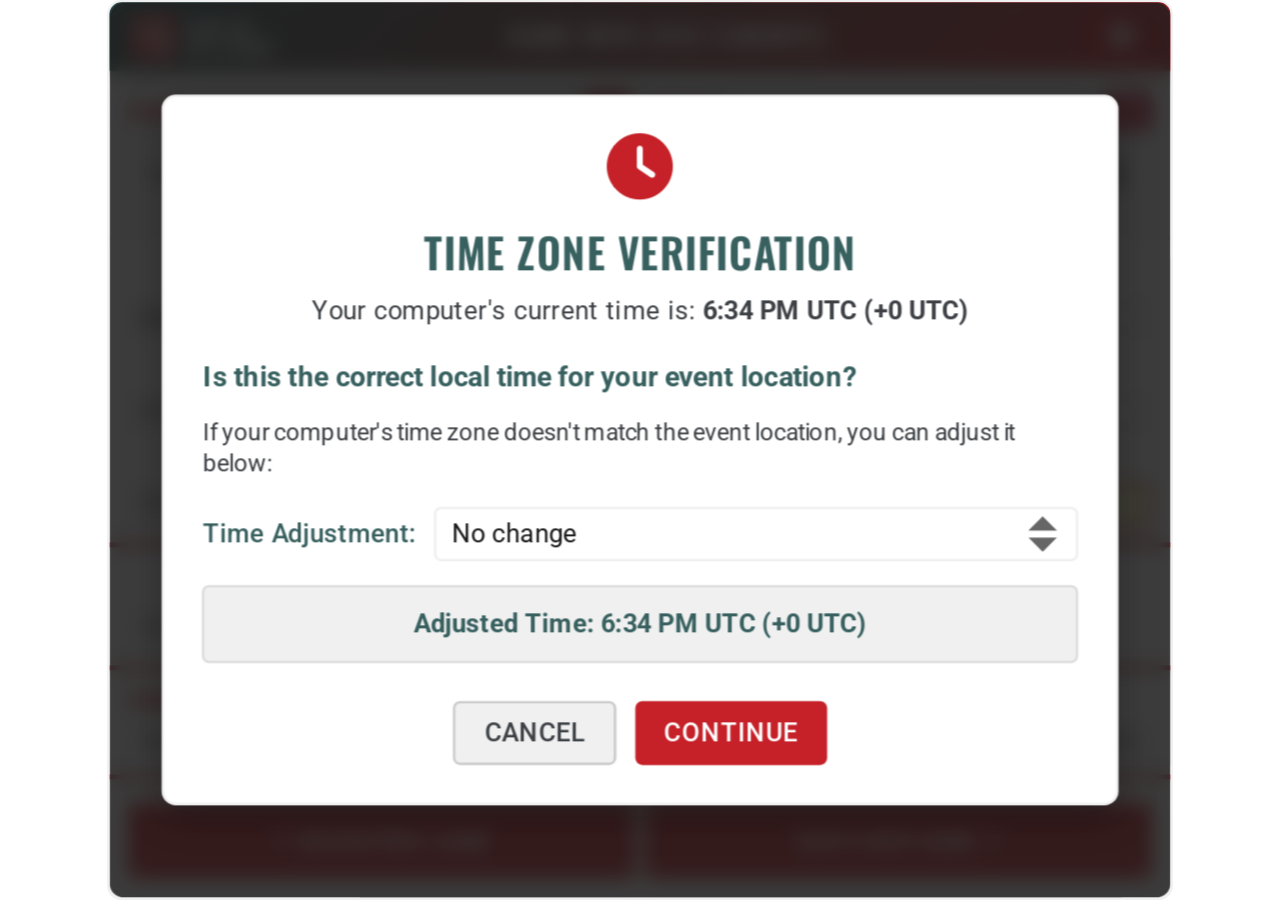
<file: gols-obs-widget_UI/index.html>
<!DOCTYPE html>
<html lang="en">
<head>
  <meta charset="UTF-8">
  <meta name="viewport" content="width=device-width, initial-scale=1.0">
  <title>GOLS UI Widget</title>
  
  <!-- External Dependencies -->
  <link rel="preconnect" href="https://fonts.googleapis.com">
  <link rel="preconnect" href="https://fonts.gstatic.com" crossorigin>
  <link href="https://fonts.googleapis.com/css2?family=Roboto:wght@300;400;500;700&family=Oswald:wght@400;600;700&display=swap" rel="stylesheet">
  <link href="https://cdnjs.cloudflare.com/ajax/libs/font-awesome/6.4.0/css/all.min.css" rel="stylesheet">
  
  <!-- Widget Styles -->
  <link rel="stylesheet" href="src/styles/main.css">
  <link rel="stylesheet" href="src/styles/components.css">
  <link rel="stylesheet" href="src/styles/game-info.css">
  <link rel="stylesheet" href="src/styles/compact.css">
  <link rel="stylesheet" href="src/styles/file-cabinet.css">
  
  <style>
    /*
      OBS auto-scale stage:
      - OBS Browser Source size is the "viewport".
      - We render the widget at a fixed design size and scale to fit.

      Adjust these two values to match your intended base design.
    */
    :root {
      --gols-design-width: 450;
      --gols-design-height: 380;
    }

    html, body {
      width: 100%;
      height: 100%;
      margin: 0;
      padding: 0;
      background: transparent;
      overflow: hidden;
    }

    /* The outer stage matches the Browser Source size */
    #widget-stage {
      position: relative;
      width: 100vw;
      height: 100vh;
      overflow: hidden;
      transform: translateZ(0);
    }

    /* This wrapper is what gets scaled */
    #widget-scale {
      position: absolute;
      left: 0;
      top: 0;
      width: calc(var(--gols-design-width) * 1px);
      height: calc(var(--gols-design-height) * 1px);
      transform-origin: top left;
    }

    /* The design canvas is the fixed-size "artboard" */
    #widget-canvas {
      width: 100%;
      height: 100%;
      position: relative;
      overflow: hidden;
      background: transparent;
    }

    /* Container styles for widget embedding */
    body {
      margin: 0;
      padding: 20px;
      background-color: #f0f0f0;
      font-family: 'Roboto', Arial, sans-serif;
      display: flex;
      align-items: center;
      justify-content: center;
      min-height: 100vh;
    }
    
    #widget-container {
      width: 450px;
      height: 380px;
      position: relative;
      overflow: hidden;
      background: white;
      border-radius: 8px;
      box-shadow: 0 4px 6px rgba(0, 0, 0, 0.1);
    }
  </style>
</head>
<body>
  <div id="widget-stage">
    <div id="widget-scale">
      <div id="widget-canvas">
        <div id="gols-widget">
          <!-- Widget content will be populated by JavaScript -->
          <div class="gols-loading">
            <i class="fas fa-spinner fa-spin"></i>
            <span>Loading GOLS Widget...</span>
          </div>
        </div>
      </div>
    </div>
  </div>

  <!-- Widget JavaScript -->
  <script src="src/js/file-cabinet-api.js"></script>
  <script src="src/js/obs-websocket.js"></script>
  <script src="src/js/mock-services.js"></script>
  <script src="src/js/demo-data.js"></script>
  <script src="src/js/ui-manager.js"></script>
  <script src="src/js/main.js"></script>

  <script>
    (function () {
      const stage = document.getElementById('widget-stage');
      const scaleEl = document.getElementById('widget-scale');

      const getDesignSize = () => {
        const styles = getComputedStyle(document.documentElement);
        const w = parseFloat(styles.getPropertyValue('--gols-design-width')) || 450;
        const h = parseFloat(styles.getPropertyValue('--gols-design-height')) || 380;
        return { w, h };
      };

      const applyScale = () => {
        const { w, h } = getDesignSize();
        const rect = stage.getBoundingClientRect();
        const scale = Math.min(rect.width / w, rect.height / h) || 1;

        // Center inside the stage
        const left = Math.max(0, (rect.width - w * scale) / 2);
        const top = Math.max(0, (rect.height - h * scale) / 2);

        scaleEl.style.transform = `translate(${left}px, ${top}px) scale(${scale})`;
      };

      // ResizeObserver is ideal in OBS/browser source environments.
      if ('ResizeObserver' in window) {
        const ro = new ResizeObserver(applyScale);
        ro.observe(stage);
      }

      window.addEventListener('resize', applyScale);
      window.addEventListener('load', applyScale);
      applyScale();
    })();
  </script>
</body>
</html>
</file>
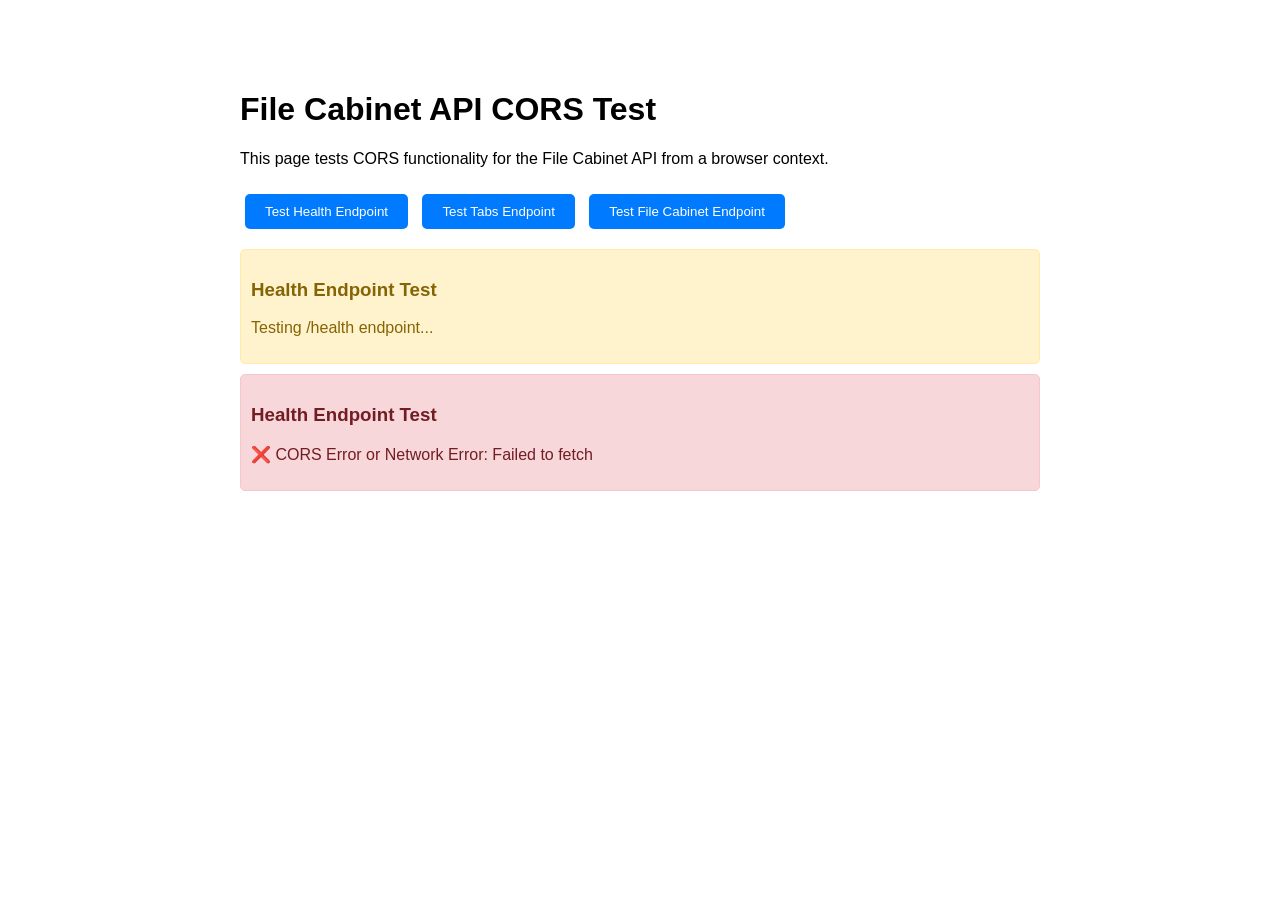
<file: cors-test.html>
<!DOCTYPE html>
<html lang="en">
<head>
    <meta charset="UTF-8">
    <meta name="viewport" content="width=device-width, initial-scale=1.0">
    <title>CORS Test for File Cabinet API</title>
    <style>
        body {
            font-family: Arial, sans-serif;
            max-width: 800px;
            margin: 50px auto;
            padding: 20px;
        }
        .test-result {
            margin: 10px 0;
            padding: 10px;
            border-radius: 5px;
        }
        .success {
            background-color: #d4edda;
            color: #155724;
            border: 1px solid #c3e6cb;
        }
        .error {
            background-color: #f8d7da;
            color: #721c24;
            border: 1px solid #f5c6cb;
        }
        .loading {
            background-color: #fff3cd;
            color: #856404;
            border: 1px solid #ffeaa7;
        }
        pre {
            background: #f8f9fa;
            padding: 10px;
            border-radius: 5px;
            overflow-x: auto;
        }
        button {
            background: #007bff;
            color: white;
            padding: 10px 20px;
            border: none;
            border-radius: 5px;
            cursor: pointer;
            margin: 10px 5px;
        }
        button:hover {
            background: #0056b3;
        }
    </style>
</head>
<body>
    <h1>File Cabinet API CORS Test</h1>
    <p>This page tests CORS functionality for the File Cabinet API from a browser context.</p>
    
    <button onclick="testHealthEndpoint()">Test Health Endpoint</button>
    <button onclick="testTabsEndpoint()">Test Tabs Endpoint</button>
    <button onclick="testFileCabinetEndpoint()">Test File Cabinet Endpoint</button>
    
    <div id="results"></div>

    <script>
        const API_BASE_URL = 'https://file-cabinet-api-s3afg2f2mq-uc.a.run.app';
        
        function addResult(title, status, message, data = null) {
            const resultsDiv = document.getElementById('results');
            const resultDiv = document.createElement('div');
            resultDiv.className = `test-result ${status}`;
            
            let content = `<h3>${title}</h3><p>${message}</p>`;
            if (data) {
                content += `<pre>${JSON.stringify(data, null, 2)}</pre>`;
            }
            
            resultDiv.innerHTML = content;
            resultsDiv.appendChild(resultDiv);
            resultDiv.scrollIntoView({ behavior: 'smooth' });
        }
        
        async function testHealthEndpoint() {
            addResult('Health Endpoint Test', 'loading', 'Testing /health endpoint...');
            
            try {
                const response = await fetch(`${API_BASE_URL}/health`);
                const data = await response.json();
                
                if (response.ok) {
                    addResult('Health Endpoint Test', 'success', 
                        `✅ Health endpoint working! Status: ${response.status}`, data);
                } else {
                    addResult('Health Endpoint Test', 'error', 
                        `❌ Health endpoint failed with status: ${response.status}`, data);
                }
            } catch (error) {
                addResult('Health Endpoint Test', 'error', 
                    `❌ CORS Error or Network Error: ${error.message}`);
            }
        }
        
        async function testTabsEndpoint() {
            addResult('Tabs Endpoint Test', 'loading', 'Testing /tabs endpoint...');
            
            try {
                const response = await fetch(`${API_BASE_URL}/tabs`);
                const data = await response.json();
                
                if (response.ok) {
                    addResult('Tabs Endpoint Test', 'success', 
                        `✅ Tabs endpoint working! Status: ${response.status}`, data);
                } else {
                    addResult('Tabs Endpoint Test', 'error', 
                        `❌ Tabs endpoint failed with status: ${response.status}`, data);
                }
            } catch (error) {
                addResult('Tabs Endpoint Test', 'error', 
                    `❌ CORS Error or Network Error: ${error.message}`);
            }
        }
        
        async function testFileCabinetEndpoint() {
            addResult('File Cabinet Endpoint Test', 'loading', 'Testing /file-cabinet endpoint...');
            
            try {
                const response = await fetch(`${API_BASE_URL}/file-cabinet?tab=Test`);
                const data = await response.json();
                
                if (response.status === 200) {
                    addResult('File Cabinet Endpoint Test', 'success', 
                        `✅ File Cabinet endpoint working! Status: ${response.status}`, data);
                } else if (response.status === 404) {
                    addResult('File Cabinet Endpoint Test', 'success', 
                        `✅ File Cabinet endpoint accessible (404 expected for "Test" tab)! Status: ${response.status}`, data);
                } else {
                    addResult('File Cabinet Endpoint Test', 'error', 
                        `❌ File Cabinet endpoint failed with status: ${response.status}`, data);
                }
            } catch (error) {
                addResult('File Cabinet Endpoint Test', 'error', 
                    `❌ CORS Error or Network Error: ${error.message}`);
            }
        }
        
        // Auto-run tests on page load
        window.addEventListener('load', () => {
            setTimeout(() => {
                testHealthEndpoint();
                setTimeout(() => testTabsEndpoint(), 1000);
                setTimeout(() => testFileCabinetEndpoint(), 2000);
            }, 500);
        });
    </script>
</body>
</html>
</file>
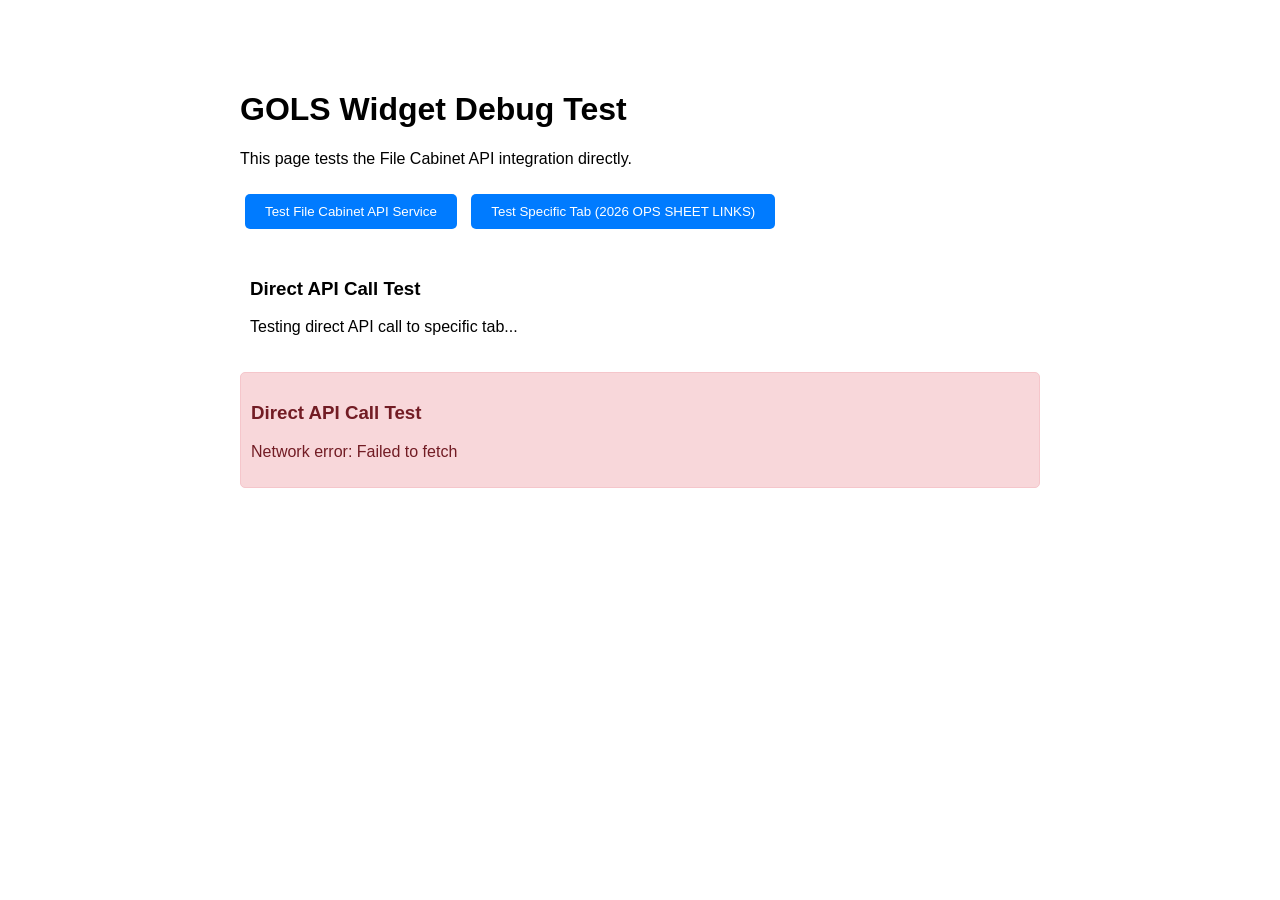
<file: debug-gols-widget.html>
<!DOCTYPE html>
<html lang="en">
<head>
    <meta charset="UTF-8">
    <meta name="viewport" content="width=device-width, initial-scale=1.0">
    <title>GOLS Widget Debug Test</title>
    <style>
        body {
            font-family: Arial, sans-serif;
            max-width: 800px;
            margin: 50px auto;
            padding: 20px;
        }
        .test-result {
            margin: 10px 0;
            padding: 10px;
            border-radius: 5px;
        }
        .success {
            background-color: #d4edda;
            color: #155724;
            border: 1px solid #c3e6cb;
        }
        .error {
            background-color: #f8d7da;
            color: #721c24;
            border: 1px solid #f5c6cb;
        }
        pre {
            background: #f8f9fa;
            padding: 10px;
            border-radius: 5px;
            overflow-x: auto;
            max-height: 300px;
        }
        button {
            background: #007bff;
            color: white;
            padding: 10px 20px;
            border: none;
            border-radius: 5px;
            cursor: pointer;
            margin: 10px 5px;
        }
        button:hover {
            background: #0056b3;
        }
    </style>
</head>
<body>
    <h1>GOLS Widget Debug Test</h1>
    <p>This page tests the File Cabinet API integration directly.</p>
    
    <button onclick="testFileCabinetAPI()">Test File Cabinet API Service</button>
    <button onclick="testSpecificTab()">Test Specific Tab (2026 OPS SHEET LINKS)</button>
    
    <div id="results"></div>

    <script>
        function addResult(title, status, message, data = null) {
            const resultsDiv = document.getElementById('results');
            const resultDiv = document.createElement('div');
            resultDiv.className = `test-result ${status}`;
            
            let content = `<h3>${title}</h3><p>${message}</p>`;
            if (data) {
                content += `<pre>${JSON.stringify(data, null, 2)}</pre>`;
            }
            
            resultDiv.innerHTML = content;
            resultsDiv.appendChild(resultDiv);
            resultDiv.scrollIntoView({ behavior: 'smooth' });
        }
        
        async function testFileCabinetAPI() {
            addResult('File Cabinet API Service Test', 'loading', 'Initializing FileCabinetAPIService...');
            
            try {
                // Create the FileCabinetAPIService (simulating what the widget does)
                class TestFileCabinetAPIService {
                    constructor() {
                        this.baseUrl = 'https://file-cabinet-api-s3afg2f2mq-uc.a.run.app';
                        this.cache = new Map();
                        this.cacheTimeout = 5 * 60 * 1000; // 5 minutes
                    }

                    async getEvents(tabName = '2026 OPS SHEET LINKS', dateFilter = 'future') {
                        try {
                            const url = new URL(`${this.baseUrl}/file-cabinet`);
                            url.searchParams.set('tab', tabName);
                            if (dateFilter !== 'all') {
                                url.searchParams.set('dateFilter', dateFilter);
                            }

                            console.log(`Fetching events from: ${url.toString()}`);
                            
                            const response = await fetch(url.toString(), {
                                method: 'GET',
                                headers: {
                                    'Accept': 'application/json',
                                },
                            });
                            
                            if (!response.ok) {
                                const errorText = await response.text();
                                throw new Error(`HTTP ${response.status}: ${response.statusText} - ${errorText}`);
                            }
                            
                            const data = await response.json();
                            
                            if (!data.success) {
                                throw new Error(`API Error: ${data.error?.message || 'Unknown error'}`);
                            }
                            
                            return data.data || [];
                        } catch (error) {
                            console.error('Failed to fetch File Cabinet events:', error);
                            throw error;
                        }
                    }

                    convertEventsToUIFormat(fileCabinetEvents) {
                        if (!Array.isArray(fileCabinetEvents)) {
                            console.warn('Expected array of events, got:', fileCabinetEvents);
                            return [];
                        }

                        return fileCabinetEvents.map(event => ({
                            id: `fc-${event.eventName.replace(/\\s+/g, '-').toLowerCase()}-${event.startDate}`,
                            name: event.eventName,
                            startDate: event.startDate,
                            endDate: event.endDate,
                            location: 'TBD',
                            eventLink: event.eventLink,
                            status: event.status,
                            games: []
                        }));
                    }
                }
                
                const fileCabinetAPI = new TestFileCabinetAPIService();
                
                // Test fetching events
                const rawEvents = await fileCabinetAPI.getEvents();
                addResult('Raw Events Fetched', 'success', 
                    `Successfully fetched ${rawEvents.length} events from File Cabinet API`, rawEvents);
                
                // Test converting to UI format
                const uiEvents = fileCabinetAPI.convertEventsToUIFormat(rawEvents);
                addResult('UI Format Conversion', 'success', 
                    `Successfully converted ${uiEvents.length} events to UI format`, uiEvents);
                
            } catch (error) {
                addResult('File Cabinet API Service Test', 'error', 
                    `Error: ${error.message}`, { error: error.toString(), stack: error.stack });
            }
        }
        
        async function testSpecificTab() {
            addResult('Direct API Call Test', 'loading', 'Testing direct API call to specific tab...');
            
            try {
                const response = await fetch('https://file-cabinet-api-s3afg2f2mq-uc.a.run.app/file-cabinet?tab=2026%20OPS%20SHEET%20LINKS');
                const data = await response.json();
                
                if (response.ok && data.success) {
                    addResult('Direct API Call Test', 'success', 
                        `Successfully fetched data from 2026 OPS SHEET LINKS tab`, data);
                } else {
                    addResult('Direct API Call Test', 'error', 
                        `API call failed: ${data.error?.message || 'Unknown error'}`, data);
                }
            } catch (error) {
                addResult('Direct API Call Test', 'error', 
                    `Network error: ${error.message}`);
            }
        }
        
        // Auto-run tests on page load
        window.addEventListener('load', () => {
            setTimeout(() => {
                testSpecificTab();
                setTimeout(() => testFileCabinetAPI(), 1000);
            }, 500);
        });
    </script>
</body>
</html>
</file>
<file: gols-obs-widget_UI/src/styles/main.css>
/**
 * GOLS Widget Main Styles
 * Game On Live Studio Brand Colors and Base Styling
 */

/* CSS Custom Properties - Game On Live Studio Brand Colors */
:root {
  /* Primary Palette */
  --gols-cardinal-red: #C62128;
  --gols-black: #000000;
  --gols-pumice-grey: #C7C9C7;
  --gols-gallery-grey: #F0EFEF;
  
  /* Secondary Palette */
  --gols-william-green: #37605F;
  --gols-zodiac-blue: #0F1C41;
  --gols-picton-blue: #4DC7E4;
  
  /* UI State Colors */
  --gols-success: var(--gols-william-green);
  --gols-warning: #FF8C00;
  --gols-error: var(--gols-cardinal-red);
  --gols-info: var(--gols-picton-blue);
  
  /* Typography */
  --gols-font-primary: 'Roboto', 'Arial', sans-serif;
  --gols-font-secondary: 'Oswald', 'Arial Black', sans-serif;
  
  /* Spacing Scale */
  --gols-spacing-xs: 4px;
  --gols-spacing-sm: 8px;
  --gols-spacing-md: 16px;
  --gols-spacing-lg: 24px;
  --gols-spacing-xl: 32px;
  
  /* Border Radius */
  --gols-radius-sm: 4px;
  --gols-radius-md: 8px;
  --gols-radius-lg: 12px;
  
  /* Shadows */
  --gols-shadow-sm: 0 1px 3px rgba(0, 0, 0, 0.1);
  --gols-shadow-md: 0 4px 6px rgba(0, 0, 0, 0.1);
  --gols-shadow-lg: 0 10px 25px rgba(0, 0, 0, 0.15);
  
  /* Transitions */
  --gols-transition-fast: 150ms ease-in-out;
  --gols-transition-normal: 250ms ease-in-out;
  --gols-transition-slow: 350ms ease-in-out;
}

/* Reset and Base Styles */
*,
*::before,
*::after {
  margin: 0;
  padding: 0;
  box-sizing: border-box;
}

html {
  font-size: 16px;
  line-height: 1.5;
}

body {
  font-family: var(--gols-font-primary);
  color: var(--gols-black);
  background-color: transparent;
  overflow: hidden;
  user-select: none;
  -webkit-font-smoothing: antialiased;
  -moz-osx-font-smoothing: grayscale;
}

/* OBS Browser Source Optimizations */
body {
  /* Ensure transparent background for overlay functionality */
  background: transparent !important;
  
  /* Optimize for 60fps animations */
  will-change: transform;
  backface-visibility: hidden;
  perspective: 1000px;
}

/* Main Widget Container */
#gols-widget {
  width: 100%;
  height: 100%;
  position: relative;
  display: flex;
  flex-direction: column;
  background: white;
}

/* Ensure the widget can render correctly inside the auto-scale design canvas */
#widget-canvas #gols-widget {
  width: 100%;
  height: 100%;
}

/* Loading State */
.gols-loading {
  display: flex;
  align-items: center;
  justify-content: center;
  height: 100%;
  color: var(--gols-cardinal-red);
  font-size: 14px;
  font-weight: 500;
  background: rgba(240, 239, 239, 0.95);
  backdrop-filter: blur(4px);
}

.gols-loading i {
  margin-right: var(--gols-spacing-sm);
  font-size: 16px;
}

/* Typography Scale */
.gols-heading-xl {
  font-family: var(--gols-font-secondary);
  font-size: 2rem;
  font-weight: 700;
  line-height: 1.2;
  color: var(--gols-black);
}

.gols-heading-lg {
  font-family: var(--gols-font-secondary);
  font-size: 1.5rem;
  font-weight: 600;
  line-height: 1.3;
  color: var(--gols-black);
}

.gols-heading-md {
  font-family: var(--gols-font-secondary);
  font-size: 1.25rem;
  font-weight: 600;
  line-height: 1.4;
  color: var(--gols-black);
}

.gols-text-lg {
  font-size: 1.125rem;
  font-weight: 400;
  line-height: 1.5;
}

.gols-text-md {
  font-size: 1rem;
  font-weight: 400;
  line-height: 1.5;
}

.gols-text-sm {
  font-size: 0.875rem;
  font-weight: 400;
  line-height: 1.4;
}

.gols-text-xs {
  font-size: 0.75rem;
  font-weight: 400;
  line-height: 1.3;
}

/* Button Base Styles */
.gols-button {
  font-family: var(--gols-font-primary);
  font-size: 0.75rem;
  font-weight: 500;
  padding: var(--gols-spacing-xs) var(--gols-spacing-sm);
  border: none;
  border-radius: var(--gols-radius-sm);
  cursor: pointer;
  transition: all var(--gols-transition-fast);
  text-decoration: none;
  display: inline-flex;
  align-items: center;
  justify-content: center;
  gap: var(--gols-spacing-xs);
  min-height: 28px;
  outline: none;
  position: relative;
  overflow: hidden;
}

.gols-button:focus-visible {
  box-shadow: 0 0 0 2px var(--gols-cardinal-red), var(--gols-shadow-sm);
}

.gols-button:disabled {
  opacity: 0.6;
  cursor: not-allowed;
  pointer-events: none;
}

/* Button Variants */
.gols-button-primary {
  background-color: var(--gols-cardinal-red);
  color: white;
}

.gols-button-primary:hover:not(:disabled) {
  background-color: #A31C23;
  transform: translateY(-1px);
  box-shadow: var(--gols-shadow-md);
}

.gols-button-secondary {
  background-color: var(--gols-william-green);
  color: white;
}

.gols-button-secondary:hover:not(:disabled) {
  background-color: #2D4E4D;
  transform: translateY(-1px);
  box-shadow: var(--gols-shadow-md);
}

.gols-button-outline {
  background-color: transparent;
  color: var(--gols-cardinal-red);
  border: 1px solid var(--gols-cardinal-red);
}

.gols-button-outline:hover:not(:disabled) {
  background-color: var(--gols-cardinal-red);
  color: white;
}

.gols-button-ghost {
  background-color: transparent;
  color: var(--gols-black);
}

.gols-button-ghost:hover:not(:disabled) {
  background-color: var(--gols-gallery-grey);
}

/* Input Base Styles */
.gols-input {
  font-family: var(--gols-font-primary);
  font-size: 0.75rem;
  padding: var(--gols-spacing-xs) var(--gols-spacing-sm);
  border: 1px solid var(--gols-pumice-grey);
  border-radius: var(--gols-radius-sm);
  background-color: white;
  color: var(--gols-black);
  transition: all var(--gols-transition-fast);
  outline: none;
  min-height: 28px;
}

.gols-input:focus {
  border-color: var(--gols-cardinal-red);
  box-shadow: 0 0 0 1px var(--gols-cardinal-red);
}

.gols-input:disabled {
  background-color: var(--gols-gallery-grey);
  color: var(--gols-pumice-grey);
  cursor: not-allowed;
}

/* Select Styles */
.gols-select {
  font-family: var(--gols-font-primary);
  font-size: 0.75rem;
  padding: var(--gols-spacing-xs) var(--gols-spacing-sm);
  border: 1px solid var(--gols-pumice-grey);
  border-radius: var(--gols-radius-sm);
  background-color: white;
  color: var(--gols-black);
  transition: all var(--gols-transition-fast);
  outline: none;
  min-height: 28px;
  cursor: pointer;
  appearance: none;
  background-image: url("data:image/svg+xml,%3csvg xmlns='http://www.w3.org/2000/svg' fill='none' viewBox='0 0 20 20'%3e%3cpath stroke='%236b7280' stroke-linecap='round' stroke-linejoin='round' stroke-width='1.5' d='m6 8 4 4 4-4'/%3e%3c/svg%3e");
  background-position: right 6px center;
  background-repeat: no-repeat;
  background-size: 12px;
  padding-right: 24px;
}

.gols-select:focus {
  border-color: var(--gols-cardinal-red);
  box-shadow: 0 0 0 1px var(--gols-cardinal-red);
}

/* Status Indicators */
.gols-status {
  display: inline-flex;
  align-items: center;
  gap: var(--gols-spacing-xs);
  font-size: 0.625rem;
  font-weight: 500;
  padding: 2px var(--gols-spacing-xs);
  border-radius: var(--gols-radius-sm);
}

.gols-status::before {
  content: '';
  width: 4px;
  height: 4px;
  border-radius: 50%;
  background-color: currentColor;
}

.gols-status-connected {
  color: var(--gols-success);
  background-color: rgba(55, 96, 95, 0.1);
}

.gols-status-disconnected {
  color: var(--gols-error);
  background-color: rgba(198, 33, 40, 0.1);
}

.gols-status-warning {
  color: var(--gols-warning);
  background-color: rgba(255, 140, 0, 0.1);
}

.gols-status-loading {
  color: var(--gols-info);
  background-color: rgba(77, 199, 228, 0.1);
}

/* Utility Classes */
.gols-hidden {
  display: none !important;
}

.gols-visible {
  display: block !important;
}

.gols-text-center {
  text-align: center;
}

.gols-text-left {
  text-align: left;
}

.gols-text-right {
  text-align: right;
}

.gols-font-bold {
  font-weight: 700;
}

.gols-font-medium {
  font-weight: 500;
}

.gols-text-red {
  color: var(--gols-cardinal-red);
}

.gols-text-green {
  color: var(--gols-william-green);
}

.gols-text-blue {
  color: var(--gols-zodiac-blue);
}

.gols-text-grey {
  color: var(--gols-pumice-grey);
}
</file>
<file: gols-obs-widget_UI/src/styles/components.css>
/**
 * GOLS Widget Component Styles
 * Complete UI styling for Game On Live Studio OBS Widget
 */

/* Layout and Structure */
.gols-widget {
  font-family: var(--gols-font-primary);
  background: var(--gols-gallery-grey);
  color: var(--gols-black);
  min-height: 100vh;
  display: flex;
  flex-direction: column;
  position: relative;
}

/* Header Styles */
.gols-header {
  background: linear-gradient(135deg, var(--gols-zodiac-blue) 0%, var(--gols-cardinal-red) 100%);
  color: white;
  padding: var(--gols-spacing-md);
  display: flex;
  justify-content: space-between;
  align-items: center;
  box-shadow: var(--gols-shadow-md);
  position: relative;
  z-index: 100;
}

.gols-logo {
  display: flex;
  align-items: center;
  gap: var(--gols-spacing-sm);
}

.gols-logo-image {
  height: 32px;
  width: auto;
}

.gols-logo-text {
  font-family: var(--gols-font-secondary);
  font-size: 1.2rem;
  font-weight: 600;
  text-transform: uppercase;
  letter-spacing: 0.5px;
}

.gols-connection-status {
  display: flex;
  align-items: center;
  gap: var(--gols-spacing-sm);
}

.gols-status-indicator {
  display: flex;
  align-items: center;
  gap: var(--gols-spacing-xs);
  padding: var(--gols-spacing-xs) var(--gols-spacing-sm);
  background: rgba(255, 255, 255, 0.1);
  border-radius: var(--gols-radius-md);
  backdrop-filter: blur(10px);
}

.gols-status-indicator.connected {
  color: var(--gols-success);
}

.gols-status-indicator.disconnected {
  color: var(--gols-error);
}

.gols-status-indicator.connecting {
  color: var(--gols-warning);
}

.gols-status-indicator i {
  animation: pulse 2s infinite;
}

.gols-status-indicator.connected i {
  animation: none;
}

/* Main Content Area */
.gols-main {
  flex: 1;
  padding: var(--gols-spacing-lg);
  display: grid;
  grid-template-columns: 1fr 1fr;
  gap: var(--gols-spacing-lg);
  max-width: 1200px;
  margin: 0 auto;
  width: 100%;
}

/* Control Panel Styles */
.gols-control-panel {
  background: white;
  border-radius: var(--gols-radius-lg);
  padding: var(--gols-spacing-lg);
  box-shadow: var(--gols-shadow-md);
  display: flex;
  flex-direction: column;
  gap: var(--gols-spacing-lg);
}

.gols-control-group {
  display: flex;
  flex-direction: column;
  gap: var(--gols-spacing-sm);
}

.gols-label {
  display: flex;
  align-items: center;
  gap: var(--gols-spacing-xs);
  font-weight: 500;
  color: var(--gols-zodiac-blue);
  font-size: 0.9rem;
  text-transform: uppercase;
  letter-spacing: 0.5px;
}

.gols-label i {
  color: var(--gols-cardinal-red);
}

/* Form Controls */
.gols-select,
.gols-input,
.gols-textarea {
  width: 100%;
  padding: var(--gols-spacing-sm) var(--gols-spacing-md);
  border: 2px solid var(--gols-pumice-grey);
  border-radius: var(--gols-radius-md);
  font-family: inherit;
  font-size: 1rem;
  transition: var(--gols-transition-fast);
  background: white;
}

.gols-select:focus,
.gols-input:focus,
.gols-textarea:focus {
  outline: none;
  border-color: var(--gols-cardinal-red);
  box-shadow: 0 0 0 3px rgba(198, 33, 40, 0.1);
}

.gols-textarea {
  resize: vertical;
  min-height: 80px;
}

/* Button Styles */
.gols-button {
  display: inline-flex;
  align-items: center;
  justify-content: center;
  gap: var(--gols-spacing-xs);
  padding: var(--gols-spacing-sm) var(--gols-spacing-md);
  border: none;
  border-radius: var(--gols-radius-md);
  font-family: inherit;
  font-size: 0.9rem;
  font-weight: 500;
  text-transform: uppercase;
  letter-spacing: 0.5px;
  cursor: pointer;
  transition: var(--gols-transition-fast);
  position: relative;
  overflow: hidden;
}

.gols-button:disabled {
  opacity: 0.5;
  cursor: not-allowed;
}

.gols-button-primary {
  background: var(--gols-cardinal-red);
  color: white;
}

.gols-button-primary:hover:not(:disabled) {
  background: #a11b21;
  transform: translateY(-1px);
  box-shadow: var(--gols-shadow-md);
}

.gols-button-secondary {
  background: var(--gols-pumice-grey);
  color: var(--gols-zodiac-blue);
}

.gols-button-secondary:hover:not(:disabled) {
  background: #b0b2b0;
  transform: translateY(-1px);
}

.gols-button-danger {
  background: var(--gols-error);
  color: white;
}

.gols-button-danger:hover:not(:disabled) {
  background: #a11b21;
}

.gols-button-ghost {
  background: transparent;
  color: currentColor;
  border: 1px solid currentColor;
}

.gols-button-ghost:hover:not(:disabled) {
  background: rgba(255, 255, 255, 0.1);
}

/* Event Selector */
.gols-event-selector {
  display: flex;
  gap: var(--gols-spacing-sm);
}

.gols-event-selector .gols-select {
  flex: 1;
}

.gols-event-selector .gols-button {
  flex-shrink: 0;
  width: 40px;
  padding: var(--gols-spacing-sm);
}

/* Recording Controls */
.gols-recording-controls {
  display: flex;
  gap: var(--gols-spacing-sm);
  align-items: center;
}

.gols-recording-time {
  font-family: 'Courier New', monospace;
  font-size: 1.1rem;
  font-weight: bold;
  color: var(--gols-cardinal-red);
  background: rgba(198, 33, 40, 0.1);
  padding: var(--gols-spacing-xs) var(--gols-spacing-sm);
  border-radius: var(--gols-radius-sm);
  min-width: 80px;
  text-align: center;
}

/* Game Navigator Styles */
.gols-game-navigator {
  background: white;
  border-radius: var(--gols-radius-lg);
  padding: var(--gols-spacing-lg);
  box-shadow: var(--gols-shadow-md);
  display: flex;
  flex-direction: column;
  gap: var(--gols-spacing-lg);
}

.gols-navigator-header {
  display: flex;
  justify-content: space-between;
  align-items: center;
}

.gols-section-title {
  display: flex;
  align-items: center;
  gap: var(--gols-spacing-sm);
  margin: 0;
  font-family: var(--gols-font-secondary);
  font-size: 1.3rem;
  font-weight: 600;
  color: var(--gols-zodiac-blue);
  text-transform: uppercase;
  letter-spacing: 0.5px;
}

.gols-section-title i {
  color: var(--gols-cardinal-red);
}

.gols-game-info {
  display: flex;
  flex-direction: column;
  align-items: flex-end;
  gap: var(--gols-spacing-xs);
}

.gols-current-game {
  font-weight: 500;
  color: var(--gols-zodiac-blue);
}

.gols-game-counter {
  font-size: 0.9rem;
  color: var(--gols-pumice-grey);
}

.gols-navigator-controls {
  display: flex;
  gap: var(--gols-spacing-sm);
}

/* Game Card Styles */
.gols-game-card {
  background: linear-gradient(135deg, #f8f9fa 0%, #e9ecef 100%);
  border: 2px solid var(--gols-pumice-grey);
  border-radius: var(--gols-radius-lg);
  padding: var(--gols-spacing-lg);
  transition: var(--gols-transition-normal);
}

.gols-game-header {
  margin-bottom: var(--gols-spacing-md);
}

.gols-teams {
  display: flex;
  align-items: center;
  justify-content: center;
  margin-bottom: var(--gols-spacing-md);
  gap: var(--gols-spacing-lg);
}

.gols-team {
  display: flex;
  flex-direction: column;
  align-items: center;
  gap: var(--gols-spacing-xs);
  flex: 1;
  max-width: 150px;
}

.gols-team-name {
  font-family: var(--gols-font-secondary);
  font-size: 1.1rem;
  font-weight: 600;
  text-transform: uppercase;
  text-align: center;
  color: var(--gols-zodiac-blue);
}

.gols-team-score {
  font-family: var(--gols-font-secondary);
  font-size: 2rem;
  font-weight: 700;
  color: var(--gols-cardinal-red);
  text-align: center;
  background: white;
  border-radius: var(--gols-radius-md);
  padding: var(--gols-spacing-sm) var(--gols-spacing-md);
  min-width: 60px;
  box-shadow: var(--gols-shadow-sm);
}

.gols-vs {
  font-family: var(--gols-font-secondary);
  font-size: 1.5rem;
  font-weight: 600;
  color: var(--gols-pumice-grey);
  text-transform: uppercase;
}

.gols-game-status {
  text-align: center;
  padding: var(--gols-spacing-xs) var(--gols-spacing-md);
  border-radius: var(--gols-radius-md);
  font-weight: 500;
  text-transform: uppercase;
  letter-spacing: 0.5px;
  font-size: 0.9rem;
}

.gols-game-status.upcoming {
  background: var(--gols-info);
  color: white;
}

.gols-game-status.live {
  background: var(--gols-error);
  color: white;
  animation: pulse 2s infinite;
}

.gols-game-status.completed {
  background: var(--gols-success);
  color: white;
}

.gols-game-status.cancelled {
  background: var(--gols-pumice-grey);
  color: var(--gols-zodiac-blue);
}

.gols-game-meta {
  display: flex;
  justify-content: space-around;
  margin-top: var(--gols-spacing-md);
  padding-top: var(--gols-spacing-md);
  border-top: 1px solid var(--gols-pumice-grey);
}

.gols-meta-item {
  display: flex;
  align-items: center;
  gap: var(--gols-spacing-xs);
  font-size: 0.9rem;
  color: var(--gols-zodiac-blue);
}

.gols-meta-item i {
  color: var(--gols-cardinal-red);
}

/* Score Editor */
.gols-score-editor {
  margin-top: var(--gols-spacing-md);
  padding-top: var(--gols-spacing-md);
  border-top: 2px solid var(--gols-pumice-grey);
}

.gols-score-controls {
  display: flex;
  gap: var(--gols-spacing-md);
  align-items: end;
}

.gols-score-input {
  flex: 1;
  display: flex;
  flex-direction: column;
  gap: var(--gols-spacing-xs);
}

.gols-score-input label {
  font-size: 0.9rem;
  font-weight: 500;
  color: var(--gols-zodiac-blue);
}

.gols-score-input input {
  text-align: center;
  font-size: 1.2rem;
  font-weight: bold;
}

/* Settings Panel */
.gols-settings-panel {
  background: #2a2a2a;
  border: 2px solid #444;
  border-radius: 8px;
  padding: 0;
  min-width: 280px;
  max-width: 350px;
  max-height: 300px;
  color: #fff;
  box-shadow: 0 8px 32px rgba(0, 0, 0, 0.3);
  z-index: 1000;
  overflow: visible;
  position: relative;
}


.gols-settings-header {
  padding: var(--gols-spacing-md) var(--gols-spacing-lg);
  background: var(--gols-gallery-grey);
  display: flex;
  justify-content: space-between;
  align-items: center;
  cursor: pointer;
}

.gols-settings-content {
  padding: var(--gols-spacing-lg);
  max-height: calc(80vh - 60px);
  overflow-y: auto;
  display: grid;
  grid-template-columns: repeat(auto-fit, minmax(300px, 1fr));
  gap: var(--gols-spacing-lg);
}

.gols-settings-group {
  background: var(--gols-gallery-grey);
  padding: var(--gols-spacing-lg);
  border-radius: var(--gols-radius-lg);
  display: flex;
  flex-direction: column;
  gap: var(--gols-spacing-md);
}

.gols-settings-group-title {
  margin: 0 0 var(--gols-spacing-sm) 0;
  font-family: var(--gols-font-secondary);
  font-size: 1.1rem;
  font-weight: 600;
  color: var(--gols-zodiac-blue);
  text-transform: uppercase;
  border-bottom: 2px solid var(--gols-cardinal-red);
  padding-bottom: var(--gols-spacing-xs);
}

.gols-field {
  display: flex;
  flex-direction: column;
  gap: var(--gols-spacing-xs);
}

/* Checkbox Styles */
.gols-checkbox-label {
  display: flex;
  align-items: center;
  gap: var(--gols-spacing-sm);
  cursor: pointer;
  font-weight: 500;
}

.gols-checkbox {
  display: none;
}

.gols-checkbox-indicator {
  width: 20px;
  height: 20px;
  border: 2px solid var(--gols-pumice-grey);
  border-radius: var(--gols-radius-sm);
  background: white;
  display: flex;
  align-items: center;
  justify-content: center;
  transition: var(--gols-transition-fast);
}

.gols-checkbox:checked + .gols-checkbox-indicator {
  background: var(--gols-cardinal-red);
  border-color: var(--gols-cardinal-red);
}

.gols-checkbox:checked + .gols-checkbox-indicator::after {
  content: '✓';
  color: white;
  font-weight: bold;
  font-size: 14px;
}

.gols-settings-actions {
  grid-column: 1 / -1;
  display: flex;
  justify-content: space-between;
  padding-top: var(--gols-spacing-lg);
  border-top: 2px solid var(--gols-pumice-grey);
}

/* Notification Styles */
.gols-notifications {
  position: fixed;
  top: var(--gols-spacing-lg);
  right: var(--gols-spacing-lg);
  z-index: 1000;
  max-width: 400px;
  pointer-events: none;
}

.gols-notification {
  background: white;
  border-radius: var(--gols-border-radius-md);
  box-shadow: var(--gols-shadow-lg);
  margin-bottom: var(--gols-spacing-md);
  overflow: hidden;
  position: relative;
  transform: translateX(100%);
  opacity: 0;
  transition: all 0.3s ease-in-out;
  pointer-events: auto;
  border-left: 4px solid var(--gols-grey);
}

.gols-notification-show {
  transform: translateX(0);
  opacity: 1;
}

.gols-notification-hide {
  transform: translateX(100%);
  opacity: 0;
}

.gols-notification-success {
  border-left-color: var(--gols-success-color, #22c55e);
}

.gols-notification-error {
  border-left-color: var(--gols-cardinal-red);
}

.gols-notification-warning {
  border-left-color: var(--gols-warning-color, #f59e0b);
}

.gols-notification-info {
  border-left-color: var(--gols-zodiac-blue);
}

.gols-notification-content {
  display: flex;
  align-items: flex-start;
  padding: var(--gols-spacing-md);
  gap: var(--gols-spacing-sm);
}

.gols-notification-icon {
  flex-shrink: 0;
  font-size: 1.1rem;
  margin-top: 2px;
}

.gols-notification-success .gols-notification-icon {
  color: var(--gols-success-color, #22c55e);
}

.gols-notification-error .gols-notification-icon {
  color: var(--gols-cardinal-red);
}

.gols-notification-warning .gols-notification-icon {
  color: var(--gols-warning-color, #f59e0b);
}

.gols-notification-info .gols-notification-icon {
  color: var(--gols-zodiac-blue);
}

.gols-notification-message {
  flex: 1;
  font-size: 0.9rem;
  line-height: 1.4;
  color: var(--gols-charcoal-grey);
}

.gols-notification-close {
  background: none;
  border: none;
  color: var(--gols-grey);
  cursor: pointer;
  font-size: 0.9rem;
  flex-shrink: 0;
  padding: 0;
  margin-left: var(--gols-spacing-sm);
  transition: color 0.2s ease;
}

.gols-notification-close:hover {
  color: var(--gols-charcoal-grey);
}

.gols-notification-progress {
  position: absolute;
  bottom: 0;
  left: 0;
  height: 3px;
  background: var(--gols-gallery-grey);
  width: 100%;
}

.gols-notification-progress::after {
  content: '';
  position: absolute;
  top: 0;
  left: 0;
  height: 100%;
  width: 0;
  transition: width linear;
}

.gols-notification-progress-active::after {
  width: 100%;
}

.gols-notification-success .gols-notification-progress::after {
  background: var(--gols-success-color, #22c55e);
}

.gols-notification-error .gols-notification-progress::after {
  background: var(--gols-cardinal-red);
}

.gols-notification-warning .gols-notification-progress::after {
  background: var(--gols-warning-color, #f59e0b);
}

.gols-notification-info .gols-notification-progress::after {
  background: var(--gols-zodiac-blue);
}

/* Theme and Utility Classes */
.gols-theme-dark {
  --gols-background: var(--gols-charcoal-grey);
  --gols-text-primary: white;
  --gols-text-secondary: var(--gols-gallery-grey);
}

.gols-theme-light {
  --gols-background: white;
  --gols-text-primary: var(--gols-black);
  --gols-text-secondary: var(--gols-charcoal-grey);
}

.gols-debug-mode {
  --debug-border: 1px dashed var(--gols-cardinal-red);
}

.gols-debug-mode * {
  outline: var(--debug-border);
  outline-offset: -1px;
}

/* Additional Status Classes */
.gols-status-connected {
  color: var(--gols-success-color, #22c55e);
  animation: gols-pulse-success 2s infinite;
}

.gols-status-disconnected {
  color: var(--gols-grey);
}

.gols-status-error {
  color: var(--gols-cardinal-red);
  animation: gols-pulse-error 1s infinite;
}

.gols-status-connecting {
  color: var(--gols-warning-color, #f59e0b);
  animation: gols-pulse-warning 1.5s infinite;
}

@keyframes gols-pulse-success {
  0%, 100% { opacity: 1; }
  50% { opacity: 0.6; }
}

@keyframes gols-pulse-error {
  0%, 100% { opacity: 1; }
  50% { opacity: 0.4; }
}

@keyframes gols-pulse-warning {
  0%, 100% { opacity: 1; }
  50% { opacity: 0.7; }
}

/* Game Status Colors */
.gols-status-upcoming {
  color: var(--gols-grey);
  background: var(--gols-gallery-grey);
}

.gols-status-live {
  color: var(--gols-success-color, #22c55e);
  background: rgba(34, 197, 94, 0.1);
  animation: gols-pulse-success 2s infinite;
}

.gols-status-completed {
  color: var(--gols-charcoal-grey);
  background: var(--gols-gallery-grey);
}

/* Animations */
@keyframes spin {
  0% { transform: rotate(0deg); }
  100% { transform: rotate(360deg); }
}

@keyframes pulse {
  0%, 100% { opacity: 1; }
  50% { opacity: 0.5; }
}

@keyframes slideInRight {
  from {
    transform: translateX(100%);
    opacity: 0;
  }
  to {
    transform: translateX(0);
    opacity: 1;
  }
}

/* Responsive Design */
@media (max-width: 768px) {
  .gols-main {
    grid-template-columns: 1fr;
    padding: var(--gols-spacing-md);
  }
  
  .gols-header {
    padding: var(--gols-spacing-sm) var(--gols-spacing-md);
  }
  
  .gols-logo-text {
    display: none;
  }
  
  .gols-teams {
    flex-direction: column;
    gap: var(--gols-spacing-md);
  }
  
  .gols-vs {
    order: -1;
    font-size: 1.2rem;
  }
  
  .gols-game-meta {
    flex-direction: column;
    gap: var(--gols-spacing-sm);
    align-items: center;
  }
  
  .gols-settings-content {
    grid-template-columns: 1fr;
  }
  
  .gols-notifications {
    left: var(--gols-spacing-md);
    right: var(--gols-spacing-md);
    max-width: none;
  }
  
  .gols-debug-panel {
    left: var(--gols-spacing-md);
    right: var(--gols-spacing-md);
    width: auto;
  }
}
</file>
<file: gols-obs-widget_UI/src/styles/game-info.css>
/**
 * Game On Live Studio - Game Info Widget Styles
 * 400x250px dimensions
 */

/* Base Variables */
:root {
  --gols-cardinal-red: #C62128;
  --gols-charcoal-grey: #3D4145;
  --gols-white: #FFFFFF;
  --gols-black: #1A1A1A;
  --gols-light-grey: #F5F5F5;
  --gols-border-grey: #E0E0E0;
  --gols-font-primary: 'Roboto', Arial, sans-serif;
  --gols-font-secondary: 'Oswald', Arial, sans-serif;
}

/* Reset */
* {
  margin: 0;
  padding: 0;
  box-sizing: border-box;
}

body {
  font-family: var(--gols-font-primary);
  background: transparent;
  color: var(--gols-black);
  overflow: hidden;
  user-select: none;
}

/* Main Widget Container */
#gols-widget {
  width: 450px;
  height: 380px;
  background: white;
  border: 2px solid var(--gols-charcoal-grey);
  border-radius: 0;
  overflow: hidden;
  position: relative;
  font-family: var(--gols-font-primary);
}

/* Header */
.gols-header {
  background: var(--gols-charcoal-grey);
  color: white;
  height: 50px;
  display: flex;
  align-items: center;
  justify-content: space-between;
  padding: 0 15px;
  border-bottom: 2px solid var(--gols-cardinal-red);
}

.gols-logo-section {
  display: flex;
  align-items: center;
}

.gols-logo-img {
  height: 40px;
  width: auto;
  max-width: 150px;
  object-fit: contain;
}

.gols-logo {
  background: var(--gols-cardinal-red);
  color: white;
  padding: 2px 6px;
  font-size: 10px;
  font-weight: bold;
  border-radius: 2px;
  font-family: var(--gols-font-secondary);
}

.gols-title {
  font-size: 24px;
  font-weight: bold;
  text-transform: uppercase;
  letter-spacing: 2px;
  color: white;
  font-family: var(--gols-font-secondary);
}

.gols-settings-btn {
  background: none;
  border: none;
  color: white;
  font-size: 18px;
  cursor: pointer;
  padding: 4px;
}

.gols-settings-btn:hover {
  opacity: 0.8;
}

/* Top Controls Section */
.gols-top-controls {
  background: white;
  padding: 8px;
  display: grid;
  grid-template-columns: 1fr 1fr;
  gap: 15px;
  border-bottom: 2px solid var(--gols-cardinal-red);
}

.gols-control-group {
  display: flex;
  flex-direction: column;
  gap: 4px;
}

.gols-control-label {
  color: var(--gols-cardinal-red);
  font-size: 14px;
  font-weight: bold;
  text-transform: uppercase;
  letter-spacing: 0.5px;
  font-family: var(--gols-font-secondary);
}

.gols-dropdown {
  height: 24px;
  border: 1px solid var(--gols-charcoal-grey);
  background: white;
  font-size: 12px;
  padding: 2px 20px 2px 4px;
  appearance: none;
  background-image: url("data:image/svg+xml;charset=US-ASCII,<svg viewBox='0 0 4 5' xmlns='http://www.w3.org/2000/svg'><path d='M2 0L0 2h4zm0 5L0 3h4z' fill='%23000'/></svg>");
  background-repeat: no-repeat;
  background-position: right 4px center;
  background-size: 8px;
}

/* Game Info Grid */
.gols-game-info {
  padding: 8px;
  background: white;
  display: grid;
  grid-template-columns: 1fr 1fr;
  gap: 8px 15px;
  font-size: 11px;
  border-bottom: 2px solid var(--gols-cardinal-red);
}

.gols-info-item {
  display: flex;
  align-items: center;
  gap: 4px;
}

.gols-info-label {
  color: var(--gols-cardinal-red);
  font-weight: bold;
  text-transform: uppercase;
  font-size: 10px;
  font-family: var(--gols-font-secondary);
}

.gols-info-value {
  color: var(--gols-black);
  font-size: 11px;
  background: none;
  border: none;
  padding: 1px 4px;
  min-width: 60px;
}

.gols-info-value.editable {
  background: var(--gols-light-grey);
  border: 1px solid var(--gols-border-grey);
}

.gols-info-value.highlight {
  background: var(--gols-light-grey);
  border: 1px solid var(--gols-charcoal-grey);
  padding: 1px 4px;
}

/* Teams and Scores */
.gols-teams-section {
  padding: 8px;
  background: white;
  border-bottom: 2px solid var(--gols-cardinal-red);
}

.gols-teams-header {
  display: grid;
  grid-template-columns: 1fr auto 1fr auto;
  gap: 8px;
  align-items: center;
  margin-bottom: 4px;
}

.gols-team-label {
  color: var(--gols-cardinal-red);
  font-weight: bold;
  text-transform: uppercase;
  font-size: 11px;
  font-family: var(--gols-font-secondary);
}

.gols-score-label {
  color: var(--gols-cardinal-red);
  font-weight: bold;
  text-transform: uppercase;
  font-size: 11px;
  text-align: left;
  width: 50px;
  font-family: var(--gols-font-secondary);
}

.gols-teams-inputs {
  display: grid;
  grid-template-columns: 1fr auto 1fr auto;
  gap: 8px;
  align-items: center;
}

.gols-team-input {
  border: 1px solid var(--gols-charcoal-grey);
  padding: 4px 6px;
  font-size: 12px;
  height: 24px;
  background: white;
}

.gols-score-input {
  border: 1px solid var(--gols-charcoal-grey);
  padding: 4px 6px;
  font-size: 12px;
  height: 24px;
  width: 50px;
  text-align: left;
  background: white;
}

/* Comments Section */
.gols-comments-section {
  padding: 8px;
  background: white;
  border-bottom: 2px solid var(--gols-cardinal-red);
  min-height: 40px;
}

.gols-comments-label {
  color: var(--gols-cardinal-red);
  font-weight: bold;
  text-transform: uppercase;
  font-size: 11px;
  margin-bottom: 4px;
  display: block;
  font-family: var(--gols-font-secondary);
}

.gols-comments-input {
  width: 100%;
  border: 1px solid var(--gols-charcoal-grey);
  padding: 4px 6px;
  font-size: 11px;
  height: 20px;
  background: white;
  resize: none;
}

/* Navigation Buttons */
.gols-navigation {
  padding: 12px 8px;
  background: white;
  display: flex;
  justify-content: space-between;
  gap: 8px;
  min-height: 50px;
  align-items: center;
}

.gols-nav-btn {
  background: var(--gols-cardinal-red);
  color: white;
  border: none;
  padding: 10px 16px;
  font-size: 11px;
  font-weight: bold;
  text-transform: uppercase;
  cursor: pointer;
  border-radius: 0;
  display: flex;
  align-items: center;
  gap: 6px;
  font-family: var(--gols-font-secondary);
  letter-spacing: 0.5px;
  min-height: 32px;
  flex: 1;
  justify-content: center;
}

.gols-nav-btn:hover {
  background: #a01b20;
}

.gols-nav-btn:active {
  background: #8a1619;
}

.gols-nav-btn i {
  font-size: 10px;
}

/* Settings Overlay */
.gols-settings-overlay {
  position: absolute;
  top: 0;
  left: 0;
  right: 0;
  bottom: 0;
  background: rgba(0, 0, 0, 0.8);
  z-index: 1000;
  display: none;
  align-items: center;
  justify-content: center;
}

/* When displayed via JavaScript, use flexbox centering */
.gols-settings-overlay[style*="flex"] {
  display: flex !important;
}

.gols-settings-panel {
  background: #2a2a2a;
  border: 2px solid #444;
  border-radius: 8px;
  padding: 0;
  min-width: 280px;
  max-width: 350px;
  max-height: 300px;
  color: #fff;
  box-shadow: 0 8px 32px rgba(0, 0, 0, 0.3);
  overflow-y: auto;
  position: relative;
}

.gols-settings-header {
  background: #333;
  color: #fff;
  padding: 10px 15px;
  display: flex;
  justify-content: space-between;
  align-items: center;
  border-radius: 8px 8px 0 0;
  border-bottom: 1px solid #555;
  position: relative;
  z-index: 1001;
}

.gols-settings-header h3 {
  font-size: 14px;
  font-weight: bold;
  text-transform: uppercase;
  font-family: var(--gols-font-secondary);
}

.gols-close-btn {
  background: none;
  border: none;
  color: white;
  font-size: 16px;
  cursor: pointer;
  padding: 2px;
}

.gols-settings-content {
  padding: 12px;
}

.gols-settings-group {
  margin-bottom: 12px;
}

.gols-settings-group h4 {
  color: var(--gols-cardinal-red);
  font-size: 12px;
  font-weight: bold;
  margin-bottom: 6px;
  text-transform: uppercase;
  font-family: var(--gols-font-secondary);
}

.gols-settings-input {
  width: 100%;
  border: 1px solid var(--gols-border-grey);
  padding: 6px 8px;
  font-size: 11px;
  margin-bottom: 6px;
  background: white;
}

.gols-settings-btn {
  background: var(--gols-cardinal-red);
  color: white;
  border: none;
  padding: 6px 12px;
  font-size: 10px;
  font-weight: bold;
  text-transform: uppercase;
  cursor: pointer;
  margin-right: 6px;
  font-family: var(--gols-font-secondary);
}

.gols-settings-btn:hover {
  background: #a01b20;
}

.gols-settings-btn.secondary {
  background: var(--gols-charcoal-grey);
}

.gols-settings-btn.secondary:hover {
  background: #2a2d31;
}

/* Notifications */
.gols-notifications {
  position: absolute;
  top: 40px;
  right: 8px;
  z-index: 500;
  max-width: 200px;
}

.gols-notification {
  background: white;
  border: 1px solid var(--gols-border-grey);
  padding: 6px 8px;
  margin-bottom: 4px;
  font-size: 10px;
  box-shadow: 0 2px 4px rgba(0, 0, 0, 0.1);
}

.gols-notification.error {
  border-color: var(--gols-cardinal-red);
  background: #fef2f2;
  color: var(--gols-cardinal-red);
}

.gols-notification.success {
  border-color: #22c55e;
  background: #f0fdf4;
  color: #166534;
}

/* Loading Overlay */
.gols-loading-overlay {
  position: absolute;
  top: 0;
  left: 0;
  right: 0;
  bottom: 0;
  background: rgba(255, 255, 255, 0.9);
  display: none;
  align-items: center;
  justify-content: center;
  z-index: 999;
}

.gols-spinner {
  width: 20px;
  height: 20px;
  border: 2px solid var(--gols-border-grey);
  border-top: 2px solid var(--gols-cardinal-red);
  border-radius: 50%;
  animation: spin 1s linear infinite;
}

@keyframes spin {
  0% { transform: rotate(0deg); }
  100% { transform: rotate(360deg); }
}

.gols-loading-text {
  margin-top: 8px;
  font-size: 11px;
  color: var(--gols-charcoal-grey);
}
</file>
<file: gols-obs-widget_UI/src/styles/compact.css>
/**
 * Compact GOLS Widget Styles
 * Optimized for small browser dimensions
 */

/* Base Variables */
:root {
  --gols-cardinal-red: #C62128;
  --gols-zodiac-blue: #37605F;
  --gols-charcoal-grey: #3D4145;
  --gols-gallery-grey: #F0F0F0;
  --gols-black: #1A1A1A;
  --gols-white: #FFFFFF;
  --gols-font-primary: 'Roboto', Arial, sans-serif;
  --gols-font-secondary: 'Oswald', Arial, sans-serif;
}

/* Reset and Base */
* {
  margin: 0;
  padding: 0;
  box-sizing: border-box;
}

body {
  font-family: var(--gols-font-primary);
  background: var(--gols-white);
  color: var(--gols-black);
  font-size: 16px;
  line-height: 1.4;
}

#gols-widget {
  width: 100%;
  height: 100%;
  background: var(--gols-white);
  border: 1px solid var(--gols-gallery-grey);
  border-radius: 6px;
  position: relative;
  font-size: 14px;
}

/* Constrain all absolutely positioned children */
#gols-widget * {
  max-width: 100%;
}

#gols-widget .gols-settings-overlay,
#gols-widget .gols-notifications,
#gols-widget .gols-debug-panel,
#gols-widget .gols-timezone-overlay {
  max-width: 450px;
  max-height: 420px;
  box-sizing: border-box;
}

#gols-widget .gols-settings-overlay {
  position: absolute !important;
  top: 0 !important;
  left: 0 !important;
  width: 100% !important;
  height: 100% !important;
  background: rgba(0,0,0,0.7) !important;
  z-index: 2000 !important;
  border-radius: 6px;
  max-width: 450px;
  max-height: 420px;
  box-sizing: border-box;
  /* Hide by default */
  display: none !important;
}

/* Only apply flexbox when JavaScript shows the overlay */
#gols-widget .gols-settings-overlay[style*="display: flex"] {
  display: flex !important;
  align-items: center !important;
  justify-content: center !important;
}

/* Ensure all select dropdowns stay within widget */
#gols-widget select {
  max-width: 100%;
  /* Force select dropdowns to not extend beyond widget */
  overflow: hidden;
}

/* Force all absolutely positioned elements to stay within widget bounds */
#gols-widget *[style*="position: absolute"],
#gols-widget *[style*="position: fixed"] {
  max-width: 320px !important;
  max-height: 220px !important;
}

/* Browser dropdown positioning constraint */
select:focus {
  position: relative;
  z-index: 10;
}

/* Ensure any absolutely positioned elements stay within widget */
#gols-widget * {
  max-width: 100%;
  box-sizing: border-box;
}

/* Additional containment and overflow prevention */
#gols-widget {
  /* ...existing code... */
  /* Force strict containment */
  isolation: isolate;
  contain: layout style paint size;
}

/* Ensure no child elements can cause overflow */
#gols-widget *,
#gols-widget *:before,
#gols-widget *:after {
  max-width: 100%;
  box-sizing: border-box;
}

/* Prevent any popover or floating elements from escaping */
#gols-widget [popover],
#gols-widget .dropdown,
#gols-widget .popover,
#gols-widget .tooltip {
  position: absolute !important;
  max-width: calc(100% - 10px) !important;
  max-height: calc(100% - 10px) !important;
  left: 5px !important;
  top: 5px !important;
}

/* Force browser native select dropdowns to behave */
#gols-widget select::-webkit-scrollbar {
  width: 0;
}

#gols-widget select {
  appearance: none;
  -webkit-appearance: none;
  -moz-appearance: none;
  background-image: url("data:image/svg+xml;charset=US-ASCII,<svg viewBox='0 0 4 5' xmlns='http://www.w3.org/2000/svg'><path d='M2 0L0 2h4zm0 5L0 3h4z' fill='%23666'/></svg>");
  background-repeat: no-repeat;
  background-position: right 8px center;
  background-size: 12px;
  padding-right: 24px;
}

/* Compact Header */
.gols-compact-header {
  background: linear-gradient(135deg, var(--gols-zodiac-blue) 0%, var(--gols-cardinal-red) 100%);
  color: white;
  padding: 4px 8px;
  display: flex;
  justify-content: space-between;
  align-items: center;
  height: 30px;
}

.gols-logo-text {
  font-family: var(--gols-font-secondary);
  font-size: 12px;
  font-weight: 600;
  text-transform: uppercase;
  letter-spacing: 0.5px;
}

.gols-connection-status {
  display: flex;
  align-items: center;
  gap: 4px;
}

.gols-status-indicator {
  display: flex;
  align-items: center;
  gap: 3px;
}

.gols-status-indicator i {
  font-size: 7px;
  color: #22c55e;
}

.gols-status-text {
  font-size: 9px;
  font-weight: 500;
}

/* Header Section */
.gols-header {
  background: linear-gradient(135deg, var(--gols-zodiac-blue) 0%, var(--gols-cardinal-red) 100%);
  color: white;
  display: flex;
  justify-content: space-between;
  align-items: center;
  height: 32px;
  padding: 0 8px;
  border-bottom: 1px solid #ddd;
}

.gols-logo-section {
  display: flex;
  align-items: center;
  gap: 6px;
}

.gols-logo-img {
  height: 20px;
  width: auto;
}

.gols-title {
  font-family: var(--gols-font-secondary);
  font-size: 12px;
  font-weight: 600;
  text-transform: uppercase;
  letter-spacing: 0.5px;
  flex: 1;
  text-align: center;
}

.gols-settings-btn {
  background: rgba(255, 255, 255, 0.1);
  border: none;
  color: white;
  width: 24px;
  height: 24px;
  border-radius: 3px;
  cursor: pointer;
  display: flex;
  align-items: center;
  justify-content: center;
  font-size: 11px;
}

.gols-settings-btn:hover {
  background: rgba(255, 255, 255, 0.2);
}

/* Compact Main Content */
.gols-compact-main {
  padding: 8px;
  height: calc(100% - 30px);
  display: flex;
  flex-direction: column;
  gap: 8px;
}

/* Top Controls Row */
.gols-top-controls {
  display: grid;
  grid-template-columns: 1fr 1fr;
  gap: 8px;
  padding: 8px;
  background: #f8f8f8;
  border-bottom: 1px solid #ddd;
}

.gols-control-group {
  display: flex;
  flex-direction: column;
  gap: 3px;
}

.gols-control-label {
  font-size: 9px;
  font-weight: 700;
  color: var(--gols-cardinal-red);
  text-transform: uppercase;
  letter-spacing: 0.3px;
  margin-bottom: 2px;
}

.gols-dropdown {
  width: 100%;
  height: 22px;
  padding: 2px 6px;
  border: 1px solid #ccc;
  border-radius: 3px;
  font-size: 10px;
  background: white;
  color: #333;
  cursor: pointer;
  overflow: hidden;
  text-overflow: ellipsis;
  white-space: nowrap;
}

.gols-dropdown:focus {
  outline: none;
  border-color: var(--gols-cardinal-red);
  box-shadow: 0 0 0 1px var(--gols-cardinal-red);
}

/* Game Info Grid Section */
.gols-game-info {
  display: grid;
  grid-template-columns: 1fr 1fr;
  gap: 6px 8px;
  padding: 6px 8px;
  background: white;
}

.gols-info-item {
  display: flex;
  flex-direction: column;
  gap: 2px;
}

.gols-info-label {
  font-size: 8px;
  font-weight: 700;
  color: var(--gols-cardinal-red);
  text-transform: uppercase;
  letter-spacing: 0.2px;
}

.gols-info-value {
  width: 100%;
  height: 20px;
  padding: 2px 4px;
  border: 1px solid #ddd;
  border-radius: 2px;
  font-size: 10px;
  background: #f9f9f9;
  color: #333;
  box-sizing: border-box;
}

.gols-info-value.highlight {
  background: #fff9c4;
  border-color: var(--gols-cardinal-red);
}

.gols-info-value:focus {
  outline: none;
  border-color: var(--gols-cardinal-red);
  background: white;
}

/* Teams Section */
.gols-teams-section {
  padding: 6px 8px;
  border-top: 1px solid #ddd;
  background: white;
}

.gols-teams-header {
  display: grid;
  grid-template-columns: 2fr 1fr 2fr 1fr;
  gap: 6px;
  margin-bottom: 4px;
}

.gols-team-label,
.gols-score-label {
  font-size: 8px;
  font-weight: 700;
  color: var(--gols-cardinal-red);
  text-transform: uppercase;
  text-align: center;
}

.gols-teams-inputs {
  display: grid;
  grid-template-columns: 2fr 1fr 2fr 1fr;
  gap: 6px;
  align-items: center;
}

.gols-team-input,
.gols-score-input {
  height: 22px;
  padding: 2px 4px;
  border: 1px solid #ddd;
  border-radius: 2px;
  font-size: 10px;
  background: white;
  color: #333;
  box-sizing: border-box;
}

.gols-score-input {
  text-align: center;
  font-weight: 600;
}

.gols-team-input:focus,
.gols-score-input:focus {
  outline: none;
  border-color: var(--gols-cardinal-red);
}

/* Comments Section */
.gols-comments-section {
  padding: 6px 8px;
  border-top: 1px solid #ddd;
  background: white;
}

.gols-comments-label {
  display: block;
  font-size: 8px;
  font-weight: 700;
  color: var(--gols-cardinal-red);
  text-transform: uppercase;
  margin-bottom: 2px;
}

.gols-comments-input {
  width: 100%;
  height: 18px;
  padding: 2px 4px;
  border: 1px solid #ddd;
  border-radius: 2px;
  font-size: 10px;
  background: white;
  color: #333;
  box-sizing: border-box;
}

.gols-comments-input:focus {
  outline: none;
  border-color: var(--gols-cardinal-red);
}

/* Navigation Section */
.gols-navigation {
  display: flex;
  gap: 4px;
  padding: 6px 8px;
  border-top: 1px solid #ddd;
  background: #f8f8f8;
}

.gols-nav-btn {
  flex: 1;
  height: 26px;
  border: none;
  border-radius: 3px;
  background: var(--gols-cardinal-red);
  color: white;
  font-size: 9px;
  font-weight: 600;
  text-transform: uppercase;
  cursor: pointer;
  display: flex;
  align-items: center;
  justify-content: center;
  gap: 4px;
  transition: background-color 0.2s ease;
}

.gols-nav-btn:hover:not(:disabled) {
  background: #a01c23;
}

.gols-nav-btn:disabled {
  background: #ccc;
  cursor: not-allowed;
}

/* Compact Main Content */
.gols-compact-main {
  padding: 6px 8px;
  height: calc(100% - 30px);
  display: flex;
  flex-direction: column;
  gap: 6px;
}

/* Top Controls Row */
.gols-top-controls {
  display: grid;
  grid-template-columns: 1fr 1fr;
  gap: 8px;
  margin-bottom: 4px;
}

.gols-event-control,
.gols-stream-control {
  display: flex;
  flex-direction: column;
  gap: 3px;
}

.gols-compact-label {
  font-size: 9px;
  font-weight: 600;
  color: var(--gols-charcoal-grey);
  text-transform: uppercase;
  letter-spacing: 0.3px;
}

.gols-event-selector {
  display: flex;
  gap: 3px;
}

.gols-compact-select {
  flex: 1;
  padding: 3px 6px;
  border: 1px solid var(--gols-gallery-grey);
  border-radius: 3px;
  font-size: 10px;
  background: white;
  height: 24px;
  max-width: 100%;
  overflow: hidden;
  text-overflow: ellipsis;
  white-space: nowrap;
}

.gols-compact-button {
  width: 24px;
  height: 24px;
  border: 1px solid var(--gols-gallery-grey);
  border-radius: 3px;
  background: white;
  display: flex;
  align-items: center;
  justify-content: center;
  cursor: pointer;
  font-size: 9px;
  color: var(--gols-charcoal-grey);
}

.gols-compact-button:hover {
  background: var(--gols-gallery-grey);
}

/* Game Section */
.gols-game-section {
  flex: 1;
  display: flex;
  flex-direction: column;
  gap: 6px;
}

.gols-game-controls {
  display: flex;
  justify-content: space-between;
  align-items: center;
  padding: 4px 6px;
  background: var(--gols-gallery-grey);
  border-radius: 3px;
}

.gols-game-navigation {
  display: flex;
  align-items: center;
  gap: 6px;
}

.gols-nav-button {
  width: 20px;
  height: 20px;
  border: 1px solid var(--gols-charcoal-grey);
  border-radius: 2px;
  background: white;
  display: flex;
  align-items: center;
  justify-content: center;
  cursor: pointer;
  font-size: 8px;
  color: var(--gols-charcoal-grey);
}

.gols-nav-button:disabled {
  opacity: 0.5;
  cursor: not-allowed;
}

.gols-nav-button:not(:disabled):hover {
  background: var(--gols-gallery-grey);
}

.gols-game-counter {
  font-size: 10px;
  font-weight: 600;
  color: var(--gols-charcoal-grey);
  min-width: 30px;
  text-align: center;
}

.gols-recording-controls {
  display: flex;
  align-items: center;
  gap: 4px;
}

.gols-record-button {
  width: 20px;
  height: 20px;
  border: none;
  border-radius: 50%;
  display: flex;
  align-items: center;
  justify-content: center;
  cursor: pointer;
  font-size: 8px;
}

.gols-record-start {
  background: var(--gols-cardinal-red);
  color: white;
}

.gols-record-stop {
  background: var(--gols-charcoal-grey);
  color: white;
}

.gols-record-stop:disabled {
  opacity: 0.5;
  cursor: not-allowed;
}

.gols-recording-time {
  font-size: 9px;
  font-weight: 600;
  color: var(--gols-charcoal-grey);
  min-width: 30px;
}

/* Game Details */
.gols-game-details {
  flex: 1;
  padding: 6px;
  background: white;
  border: 1px solid var(--gols-gallery-grey);
  border-radius: 3px;
  display: flex;
  flex-direction: column;
  gap: 4px;
}

.gols-teams-row {
  display: flex;
  align-items: center;
  justify-content: space-between;
}

.gols-team-compact {
  display: flex;
  flex-direction: column;
  align-items: center;
  gap: 2px;
}

.gols-team-name {
  font-size: 10px;
  font-weight: 600;
  color: var(--gols-charcoal-grey);
  max-width: 100px;
  overflow: hidden;
  text-overflow: ellipsis;
  white-space: nowrap;
  text-align: center;
}

.gols-team-score {
  font-size: 14px;
  font-weight: 700;
  color: var(--gols-cardinal-red);
}

.gols-vs-compact {
  font-size: 9px;
  font-weight: 600;
  color: var(--gols-charcoal-grey);
  padding: 0 4px;
}

.gols-game-meta {
  display: flex;
  justify-content: space-between;
  align-items: center;
  padding-top: 4px;
  border-top: 1px solid var(--gols-gallery-grey);
}

.gols-game-status {
  font-size: 9px;
  font-weight: 600;
  color: var(--gols-zodiac-blue);
  text-transform: uppercase;
}

.gols-game-time {
  font-size: 9px;
  font-weight: 500;
  color: var(--gols-charcoal-grey);
}

.gols-event-control,
.gols-stream-control {
  display: flex;
  flex-direction: column;
  gap: 4px;
}

.gols-compact-label {
  font-size: 10px;
  font-weight: 600;
  color: var(--gols-charcoal-grey);
  text-transform: uppercase;
  letter-spacing: 0.5px;
}

.gols-event-selector {
  display: flex;
  gap: 4px;
}

.gols-compact-select {
  flex: 1;
  padding: 6px 8px;
  border: 1px solid var(--gols-gallery-grey);
  border-radius: 4px;
  font-size: 11px;
  background: white;
  color: var(--gols-black);
}

.gols-compact-button {
  padding: 6px 8px;
  border: 1px solid var(--gols-gallery-grey);
  border-radius: 4px;
  background: white;
  color: var(--gols-charcoal-grey);
  cursor: pointer;
  font-size: 10px;
}

.gols-compact-button:hover {
  background: var(--gols-gallery-grey);
}

/* Game Section */
.gols-game-section {
  flex: 1;
  display: flex;
  flex-direction: column;
  gap: 8px;
}

.gols-game-header {
  display: flex;
  justify-content: space-between;
  align-items: center;
}

.gols-game-navigation {
  display: flex;
  align-items: center;
  gap: 8px;
}

.gols-nav-button {
  width: 24px;
  height: 24px;
  border: 1px solid var(--gols-gallery-grey);
  border-radius: 4px;
  background: white;
  color: var(--gols-charcoal-grey);
  cursor: pointer;
  display: flex;
  align-items: center;
  justify-content: center;
  font-size: 10px;
}

.gols-nav-button:hover:not(:disabled) {
  background: var(--gols-gallery-grey);
}

.gols-nav-button:disabled {
  opacity: 0.5;
  cursor: not-allowed;
}

.gols-game-counter {
  font-size: 10px;
  font-weight: 600;
  color: var(--gols-charcoal-grey);
  min-width: 40px;
  text-align: center;
}

.gols-recording-controls {
  display: flex;
  align-items: center;
  gap: 4px;
}

.gols-record-button {
  width: 24px;
  height: 24px;
  border: none;
  border-radius: 50%;
  cursor: pointer;
  display: flex;
  align-items: center;
  justify-content: center;
  font-size: 8px;
}

.gols-record-start {
  background: var(--gols-cardinal-red);
  color: white;
}

.gols-record-stop {
  background: var(--gols-charcoal-grey);
  color: white;
}

.gols-record-button:disabled {
  opacity: 0.5;
  cursor: not-allowed;
}

.gols-recording-time {
  font-size: 10px;
  font-weight: 600;
  color: var(--gols-charcoal-grey);
  min-width: 35px;
}

/* Game Details */
.gols-game-details {
  flex: 1;
  background: var(--gols-gallery-grey);
  border-radius: 6px;
  padding: 10px;
}

.gols-teams-compact {
  display: flex;
  align-items: center;
  justify-content: space-between;
  margin-bottom: 8px;
}

.gols-team-compact {
  display: flex;
  flex-direction: column;
  align-items: center;
  gap: 2px;
  flex: 1;
}

.gols-team-name {
  font-size: 11px;
  font-weight: 600;
  color: var(--gols-charcoal-grey);
  text-align: center;
}

.gols-team-score {
  font-size: 18px;
  font-weight: 700;
  color: var(--gols-cardinal-red);
  font-family: var(--gols-font-secondary);
}

.gols-vs-compact {
  font-size: 10px;
  font-weight: 600;
  color: var(--gols-charcoal-grey);
  margin: 0 8px;
}

.gols-game-meta-compact {
  display: flex;
  justify-content: space-between;
  align-items: center;
  font-size: 9px;
  color: var(--gols-charcoal-grey);
}

.gols-game-status {
  padding: 2px 6px;
  border-radius: 10px;
  font-size: 9px;
  font-weight: 600;
  text-transform: uppercase;
  background: var(--gols-zodiac-blue);
  color: white;
}

.gols-game-time {
  font-weight: 600;
}

/* Score Editor */
.gols-score-editor-compact {
  display: flex;
  gap: 4px;
  align-items: center;
  margin-top: 8px;
  padding-top: 8px;
  border-top: 1px solid #ddd;
}

.gols-score-input {
  width: 50px;
  padding: 4px 6px;
  border: 1px solid var(--gols-gallery-grey);
  border-radius: 4px;
  font-size: 11px;
  text-align: center;
}

.gols-update-button {
  padding: 4px 8px;
  background: var(--gols-cardinal-red);
  color: white;
  border: none;
  border-radius: 4px;
  font-size: 10px;
  cursor: pointer;
  margin-left: auto;
}

.gols-update-button:hover {
  background: #a01b21;
}

/* Settings */
.gols-settings-toggle {
  position: absolute;
  bottom: 8px;
  right: 8px;
}

.gols-settings-button {
  width: 28px;
  height: 28px;
  border: 1px solid var(--gols-gallery-grey);
  border-radius: 50%;
  background: white;
  color: var(--gols-charcoal-grey);
  cursor: pointer;
  display: flex;
  align-items: center;
  justify-content: center;
  font-size: 12px;
  box-shadow: 0 2px 4px rgba(0,0,0,0.1);
}

.gols-settings-button:hover {
  background: var(--gols-gallery-grey);
}

/* Removed duplicate settings overlay styles - using compact version below */

.gols-button:hover {
  opacity: 0.9;
}

/* Notifications */
.gols-notifications {
  position: fixed;
  top: 40px;
  right: 8px;
  z-index: 1000;
  max-width: 200px;
}

.gols-notification {
  background: white;
  border: 1px solid #ddd;
  border-radius: 3px;
  padding: 6px 8px;
  margin-bottom: 4px;
  font-size: 10px;
  box-shadow: 0 2px 4px rgba(0,0,0,0.1);
  display: flex;
  align-items: center;
  gap: 6px;
  animation: slideIn 0.3s ease-out;
}

.gols-notification-success {
  border-left: 3px solid var(--gols-william-green);
}

.gols-notification-error {
  border-left: 3px solid var(--gols-cardinal-red);
}

.gols-notification-info {
  border-left: 3px solid var(--gols-zodiac-blue);
}

.gols-notification-warning {
  border-left: 3px solid #ff8c00;
}

.gols-notification-close {
  margin-left: auto;
  background: none;
  border: none;
  cursor: pointer;
  font-size: 12px;
  color: #999;
}

@keyframes slideIn {
  from {
    transform: translateX(100%);
    opacity: 0;
  }
  to {
    transform: translateX(0);
    opacity: 1;
  }
}

/* Settings Panel */
.gols-settings-overlay {
  position: absolute;
  top: 0;
  left: 0;
  width: 100%;
  height: 100%;
  background: rgba(0,0,0,0.7);
  z-index: 2000;
  padding: 0;
  display: flex;
  align-items: center;
  justify-content: center;
}

.gols-settings-panel {
  background: #2a2a2a;
  border: 2px solid #444;
  border-radius: 8px;
  padding: 0;
  min-width: 280px;
  max-width: 350px;
  max-height: 300px;
  color: #fff;
  box-shadow: 0 8px 32px rgba(0, 0, 0, 0.3);
  overflow: visible;
  position: relative;
  z-index: 1000;
}

.gols-settings-header {
  display: flex;
  justify-content: space-between;
  align-items: center;
  padding: 10px 15px;
  border-bottom: 1px solid #555;
  background: #333;
  border-radius: 8px 8px 0 0;
  color: #fff;
  position: relative;
  z-index: 1001;
}

.gols-settings-header h3 {
  font-size: 14px;
  font-weight: 600;
  color: #fff;
  margin: 0;
}

.gols-close-btn {
  background: none;
  border: none;
  font-size: 16px;
  cursor: pointer;
  color: #fff;
  width: 24px;
  height: 24px;
  display: flex;
  align-items: center;
  justify-content: center;
  border-radius: 2px;
  position: relative;
  z-index: 1002;
}

.gols-close-btn:hover {
  background: rgba(255, 255, 255, 0.2);
  color: #fff;
}

.gols-settings-content {
  padding: 15px;
  max-height: 180px;
  overflow-y: auto;
}

.gols-settings-group {
  margin-bottom: 15px;
}

.gols-settings-group h4 {
  font-size: 12px;
  font-weight: 600;
  color: #333;
  margin-bottom: 8px;
}

.gols-settings-group label {
  display: block;
  margin-bottom: 8px;
  font-size: 12px;
  color: var(--gols-zodiac-blue);
}

.gols-settings-group label span {
  display: block;
  margin-bottom: 4px;
  font-weight: 500;
}

.gols-settings-group input[type="text"] {
  width: 100%;
  padding: 6px 8px;
  border: 1px solid var(--gols-gallery-grey);
  border-radius: 3px;
  font-size: 11px;
  font-family: inherit;
}

.gols-settings-group input[type="text"]:focus {
  outline: none;
  border-color: var(--gols-cardinal-red);
  box-shadow: 0 0 0 2px rgba(198, 33, 40, 0.1);
}

.gols-settings-group + .gols-settings-group {
  margin-top: 16px;
  padding-top: 16px;
  border-top: 1px solid var(--gols-gallery-grey);
}

.gols-settings-btn {
  background: var(--gols-cardinal-red);
  color: white;
  border: none;
  padding: 6px 12px;
  border-radius: 3px;
  font-size: 11px;
  cursor: pointer;
  margin-left: 8px;
}

.gols-settings-btn.secondary {
  background: #666;
}

.gols-settings-btn:hover {
  opacity: 0.9;
}

/* Loading states */
.gols-loading {
  display: flex;
  flex-direction: column;
  align-items: center;
  justify-content: center;
  height: 100%;
  gap: 8px;
  color: var(--gols-cardinal-red);
  font-size: 12px;
}

.gols-loading i {
  font-size: 16px;
  animation: spin 1s linear infinite;
}

@keyframes spin {
  0% { transform: rotate(0deg); }
  100% { transform: rotate(360deg); }
}

/* Responsive adjustments for very small sizes */
@media (max-width: 300px) {
  .gols-top-controls {
    grid-template-columns: 1fr;
    gap: 8px;
  }
  
  .gols-teams-compact {
    flex-direction: column;
    gap: 8px;
  }
  
  .gols-vs-compact {
    order: -1;
  }
}

/* Settings Toggle */
.gols-settings-toggle {
  position: absolute;
  bottom: 4px;
  right: 4px;
}

.gols-settings-button {
  width: 20px;
  height: 20px;
  border: none;
  border-radius: 50%;
  background: var(--gols-charcoal-grey);
  color: white;
  display: flex;
  align-items: center;
  justify-content: center;
  cursor: pointer;
  font-size: 8px;
}

.gols-settings-button:hover {
  background: var(--gols-cardinal-red);
}

/* Settings Overlay */
.gols-settings-overlay {
  position: absolute;
  top: 0;
  left: 0;
  right: 0;
  bottom: 0;
  background: rgba(0, 0, 0, 0.8);
  z-index: 1000;
  align-items: center;
  justify-content: center;
  border-radius: 6px;
  /* Remove size constraints that might interfere with centering */
  width: 100%;
  height: 100%;
}

/* When displayed via JavaScript, use flexbox centering */
.gols-settings-overlay[style*="flex"] {
  display: flex !important;
}

.gols-settings-panel-compact {
  background: #2a2a2a;
  border: 2px solid #444;
  border-radius: 8px;
  width: calc(100% - 20px);
  max-width: 280px;
  max-height: calc(100% - 20px);
  overflow-y: auto;
  font-size: 11px;
  color: #fff;
  padding: 12px;
  /* Ensure panel never exceeds widget bounds */
  box-sizing: border-box;
}

.gols-settings-header {
  padding: 8px 12px;
  background: #333;
  color: #fff;
  display: flex;
  justify-content: space-between;
  align-items: center;
  border-radius: 8px 8px 0 0;
  border-bottom: 1px solid #555;
  position: relative;
  z-index: 1001;
}

.gols-settings-header h3 {
  margin: 0;
  font-size: 10px;
  font-weight: 600;
}

.gols-close-button {
  width: 18px;
  height: 18px;
  border: none;
  border-radius: 50%;
  background: rgba(255, 255, 255, 0.2);
  color: white;
  display: flex;
  align-items: center;
  justify-content: center;
  cursor: pointer;
  font-size: 8px;
}

.gols-close-button:hover {
  background: rgba(255, 255, 255, 0.3);
}

.gols-settings-content {
  padding: 10px;
}

.gols-settings-group {
  margin-bottom: 12px;
}

.gols-settings-group h4 {
  margin: 0 0 6px 0;
  font-size: 10px;
  font-weight: 600;
  color: var(--gols-charcoal-grey);
}

.gols-input,
.gols-textarea {
  width: 100%;
  padding: 4px 6px;
  border: 1px solid var(--gols-gallery-grey);
  border-radius: 3px;
  font-size: 9px;
  margin-bottom: 4px;
  box-sizing: border-box;
}

.gols-textarea {
  height: 40px;
  resize: vertical;
}

.gols-button {
  padding: 4px 8px;
  border: 1px solid var(--gols-gallery-grey);
  border-radius: 3px;
  font-size: 8px;
  cursor: pointer;
  background: white;
  color: var(--gols-charcoal-grey);
}

.gols-button:hover {
  background: var(--gols-gallery-grey);
}

.gols-button-primary {
  background: var(--gols-zodiac-blue);
  color: white;
  border-color: var(--gols-zodiac-blue);
}

.gols-button-primary:hover {
  background: #2a4f4e;
}

.gols-button-danger {
  background: var(--gols-cardinal-red);
  color: white;
  border-color: var(--gols-cardinal-red);
}

.gols-button-danger:hover {
  background: #a01b20;
}

.gols-settings-actions {
  display: flex;
  justify-content: flex-end;
  margin-top: 12px;
  padding-top: 8px;
  border-top: 1px solid #eee;
}

/* Timezone Popup Styles - Constrained to Widget Dimensions */
.gols-timezone-overlay {
  position: absolute !important;
  top: 0 !important;
  left: 0 !important;
  width: 100% !important;
  height: 100% !important;
  background: rgba(26, 26, 26, 0.85) !important;
  display: flex !important;
  align-items: center !important;
  justify-content: center !important;
  z-index: 10000 !important;
  font-family: var(--gols-font-primary);
  backdrop-filter: blur(4px);
  border-radius: 6px;
  max-width: 450px;
  max-height: 420px;
  box-sizing: border-box;
}

.gols-timezone-popup {
  background: var(--gols-white);
  border-radius: 6px;
  padding: 16px;
  max-width: 320px;
  width: 90%;
  text-align: center;
  box-shadow: 0 4px 16px rgba(0, 0, 0, 0.3);
  border: 1px solid var(--gols-gallery-grey);
  position: relative;
  max-height: 340px;
  overflow-y: auto;
}

.gols-timezone-header {
  margin-bottom: 12px;
}

.gols-timezone-icon {
  margin-bottom: 8px;
}

.gols-timezone-icon i {
  font-size: 28px;
  color: var(--gols-cardinal-red);
}

.gols-timezone-title {
  font-family: var(--gols-font-secondary);
  font-size: 1.1rem;
  font-weight: 600;
  color: var(--gols-zodiac-blue);
  margin: 0 0 6px 0;
  text-transform: uppercase;
  letter-spacing: 0.5px;
}

.gols-timezone-subtitle {
  font-size: 11px;
  color: var(--gols-charcoal-grey);
  margin: 0;
  line-height: 1.3;
}

.gols-timezone-saved {
  background: #d4edda;
  color: #155724;
  padding: 6px 8px;
  border-radius: 3px;
  margin-bottom: 10px;
  font-size: 10px;
  border: 1px solid #c3e6cb;
}

.gols-timezone-saved i {
  margin-right: 3px;
  color: #28a745;
}

.gols-timezone-content {
  text-align: left;
  margin-bottom: 16px;
}

.gols-timezone-question {
  color: var(--gols-zodiac-blue);
  font-weight: 500;
  font-size: 12px;
  margin-bottom: 8px;
}

.gols-timezone-description {
  color: var(--gols-charcoal-grey);
  font-size: 10px;
  margin-bottom: 12px;
  line-height: 1.3;
}

.gols-timezone-control-group {
  display: flex;
  align-items: center;
  justify-content: space-between;
  gap: 8px;
  margin-bottom: 10px;
}

.gols-timezone-label {
  font-weight: 500;
  color: var(--gols-zodiac-blue);
  font-size: 11px;
  white-space: nowrap;
}

.gols-timezone-select {
  flex: 1;
  padding: 4px 6px;
  border: 1px solid var(--gols-gallery-grey);
  border-radius: 3px;
  font-size: 11px;
  background: var(--gols-white);
  color: var(--gols-black);
  font-family: inherit;
}

.gols-timezone-select:focus {
  outline: none;
  border-color: var(--gols-cardinal-red);
  box-shadow: 0 0 0 1px rgba(198, 33, 40, 0.1);
}

.gols-timezone-preview {
  text-align: center;
  padding: 8px;
  background: var(--gols-gallery-grey);
  border-radius: 3px;
  color: var(--gols-zodiac-blue);
  font-size: 11px;
  font-weight: 500;
  border: 1px solid #ddd;
}

.gols-timezone-actions {
  display: flex;
  gap: 8px;
  justify-content: center;
}

.gols-timezone-button {
  padding: 6px 12px;
  border-radius: 3px;
  font-family: inherit;
  font-size: 11px;
  font-weight: 500;
  cursor: pointer;
  transition: all 0.2s ease;
  border: none;
  text-transform: uppercase;
  letter-spacing: 0.3px;
  min-width: 60px;
}

.gols-timezone-button-secondary {
  background: var(--gols-gallery-grey);
  color: var(--gols-charcoal-grey);
  border: 1px solid #ccc;
}

.gols-timezone-button-secondary:hover {
  background: #e0e0e0;
  transform: translateY(-1px);
}

.gols-timezone-button-primary {
  background: var(--gols-cardinal-red);
  color: var(--gols-white);
}

.gols-timezone-button-primary:hover {
  background: #a11b21;
  transform: translateY(-1px);
  box-shadow: 0 4px 8px rgba(198, 33, 40, 0.3);
}

/* Responsive adjustments for smaller widget sizes */
@media (max-width: 450px), (max-height: 420px) {
  .gols-timezone-popup {
    padding: 12px;
    max-width: 280px;
    max-height: 360px;
  }
  
  .gols-timezone-icon i {
    font-size: 24px;
  }
  
  .gols-timezone-title {
    font-size: 1rem;
  }
  
  .gols-timezone-subtitle {
    font-size: 10px;
  }
  
  .gols-timezone-control-group {
    flex-direction: column;
    align-items: stretch;
    gap: 6px;
  }
  
  .gols-timezone-actions {
    flex-direction: row;
    gap: 6px;
  }
  
  .gols-timezone-button {
    flex: 1;
    padding: 5px 8px;
    font-size: 10px;
  }
}

/* Save & Next Game Confirmation Popup */
.gols-save-next-overlay {
  position: absolute !important;
  top: 0 !important;
  left: 0 !important;
  width: 100% !important;
  height: 100% !important;
  background: rgba(26, 26, 26, 0.85) !important;
  display: flex !important;
  align-items: center !important;
  justify-content: center !important;
  z-index: 10000 !important;
  font-family: var(--gols-font-primary);
  backdrop-filter: blur(4px);
  border-radius: 6px;
  max-width: 450px;
  max-height: 420px;
  box-sizing: border-box;
}

.gols-save-next-popup {
  background: var(--gols-white);
  border-radius: 6px;
  padding: 16px;
  max-width: 320px;
  width: 90%;
  text-align: center;
  box-shadow: 0 4px 16px rgba(0, 0, 0, 0.3);
  border: 1px solid var(--gols-gallery-grey);
  position: relative;
  max-height: 340px;
  overflow-y: auto;
}

.gols-save-next-header {
  margin-bottom: 12px;
}

.gols-save-next-icon {
  margin-bottom: 8px;
}

.gols-save-next-icon i {
  font-size: 28px;
  color: var(--gols-cardinal-red);
}

.gols-save-next-title {
  font-family: var(--gols-font-secondary);
  font-size: 1.1rem;
  font-weight: 600;
  color: var(--gols-zodiac-blue);
  margin: 0 0 6px 0;
  text-transform: uppercase;
  letter-spacing: 0.5px;
}

.gols-save-next-subtitle {
  font-size: 11px;
  color: var(--gols-charcoal-grey);
  margin: 0;
  line-height: 1.3;
}

.gols-save-next-question {
  font-size: 12px;
  color: var(--gols-black);
  margin: 8px 0 12px 0;
  font-weight: 600;
}

.gols-save-next-buttons {
  display: flex;
  gap: 8px;
  justify-content: center;
  margin-top: 12px;
}

.gols-save-next-btn-cancel {
  flex: 1;
  padding: 8px 12px;
  border: 1px solid var(--gols-gallery-grey);
  background: var(--gols-white);
  color: var(--gols-charcoal-grey);
  border-radius: 3px;
  cursor: pointer;
  font-size: 9px;
  font-weight: 600;
  text-transform: uppercase;
  transition: all 0.2s ease;
  font-family: var(--gols-font-primary);
}

.gols-save-next-btn-cancel:hover {
  background: var(--gols-gallery-grey);
  color: var(--gols-black);
}

.gols-save-next-btn-confirm {
  flex: 1;
  padding: 8px 12px;
  border: none;
  background: var(--gols-cardinal-red);
  color: var(--gols-white);
  border-radius: 3px;
  cursor: pointer;
  font-size: 9px;
  font-weight: 600;
  text-transform: uppercase;
  transition: all 0.2s ease;
  font-family: var(--gols-font-primary);
}

.gols-save-next-btn-confirm:hover {
  background: #a01c23;
}

/* Responsive adjustments for save & next popup */
@media (max-width: 350px) {
  .gols-save-next-popup {
    padding: 12px;
    max-width: 280px;
  }
  
  .gols-save-next-title {
    font-size: 1rem;
  }
  
  .gols-save-next-subtitle {
    font-size: 10px;
  }
  
  .gols-save-next-question {
    font-size: 11px;
  }
  
  .gols-save-next-btn-cancel,
  .gols-save-next-btn-confirm {
    padding: 6px 8px;
    font-size: 8px;
  }
}
</file>
<file: gols-obs-widget_UI/src/styles/file-cabinet.css>
/* Additional styles for File Cabinet integration */

/* Control header with refresh button */
.gols-control-header {
  display: flex;
  align-items: center;
  justify-content: space-between;
  margin-bottom: 4px;
}

.gols-refresh-btn {
  background: #c41e3a;
  border: none;
  border-radius: 2px;
  color: white;
  padding: 2px 6px;
  font-size: 10px;
  cursor: pointer;
  transition: background-color 0.2s ease;
  height: 16px;
  min-width: 16px;
  display: flex;
  align-items: center;
  justify-content: center;
}

.gols-refresh-btn:hover {
  background: #a01729;
}

.gols-refresh-btn:active {
  background: #8b1323;
}

.gols-refresh-btn i {
  font-size: 8px;
}

/* Ensure the control group layout works with the header */
#gols-widget .gols-control-group {
  margin-bottom: 8px;
}

#gols-widget .gols-control-label {
  margin: 0;
  font-weight: bold;
}
</file>
